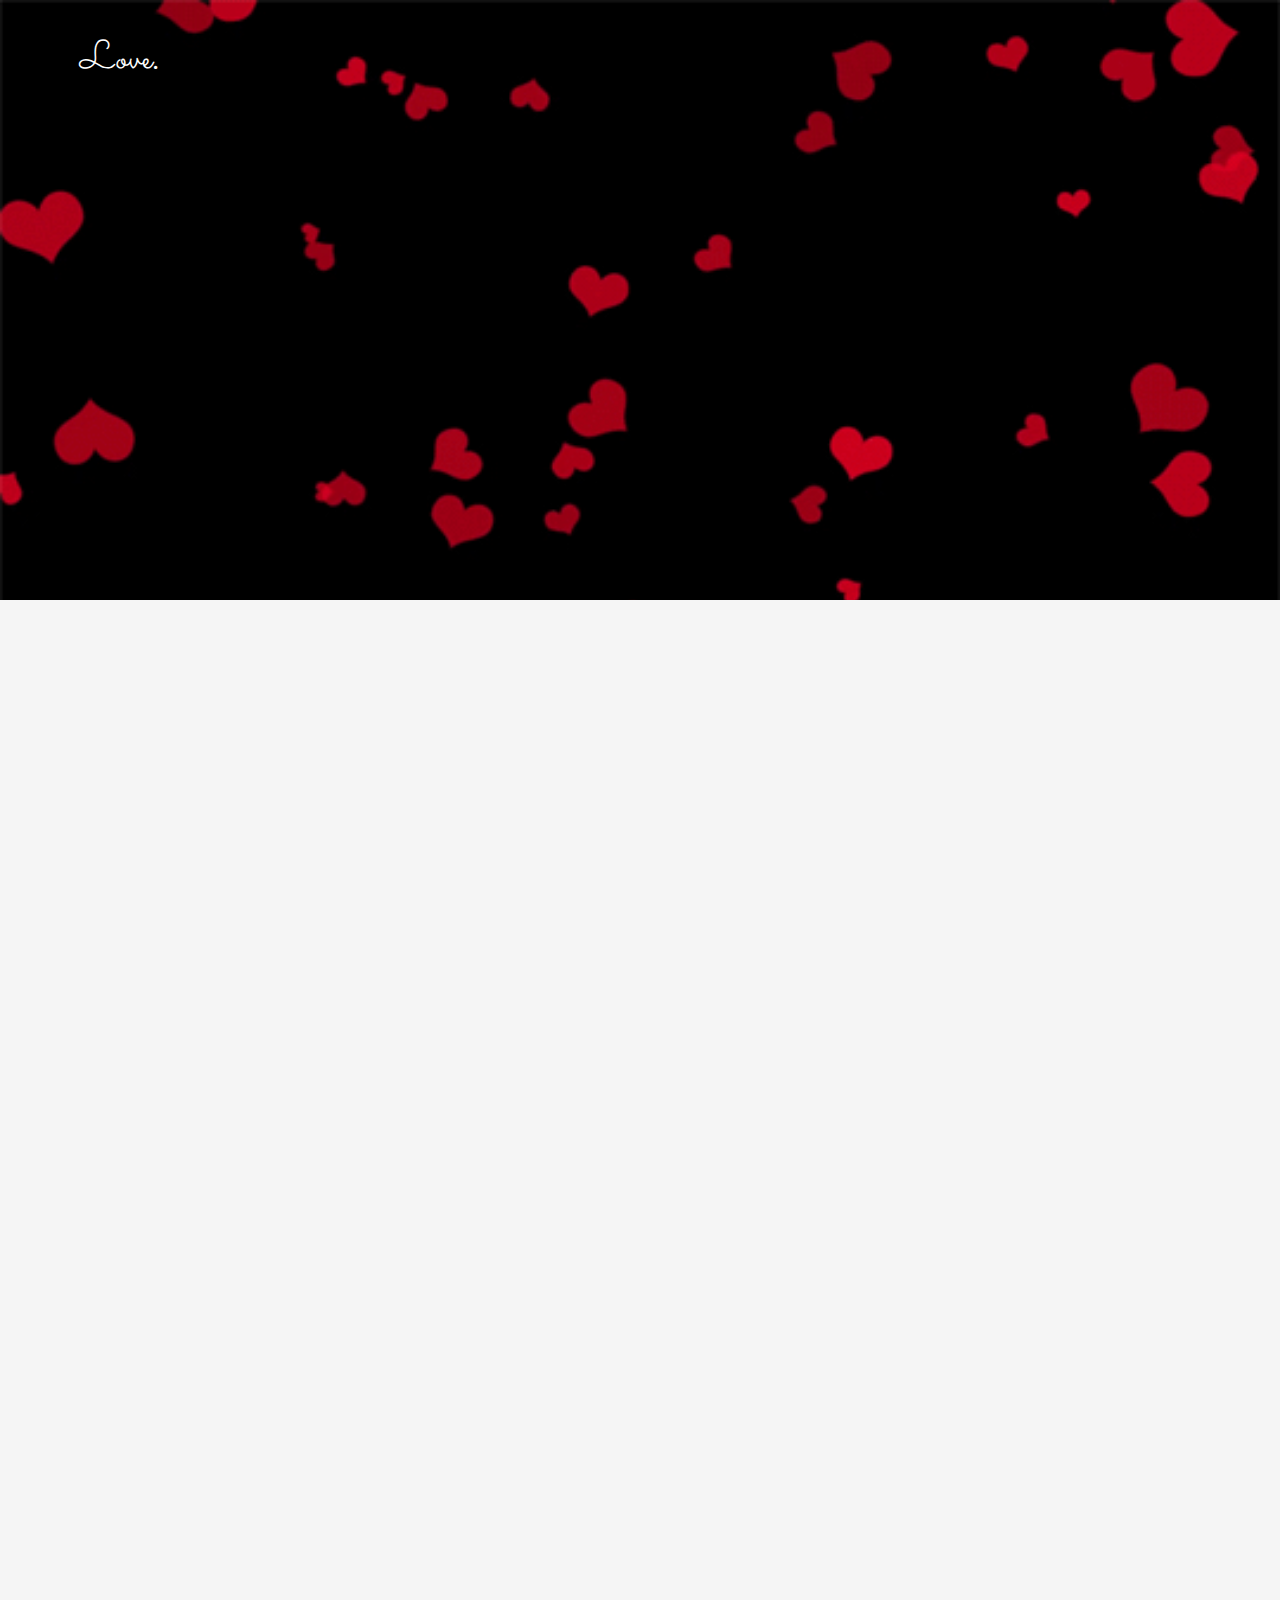
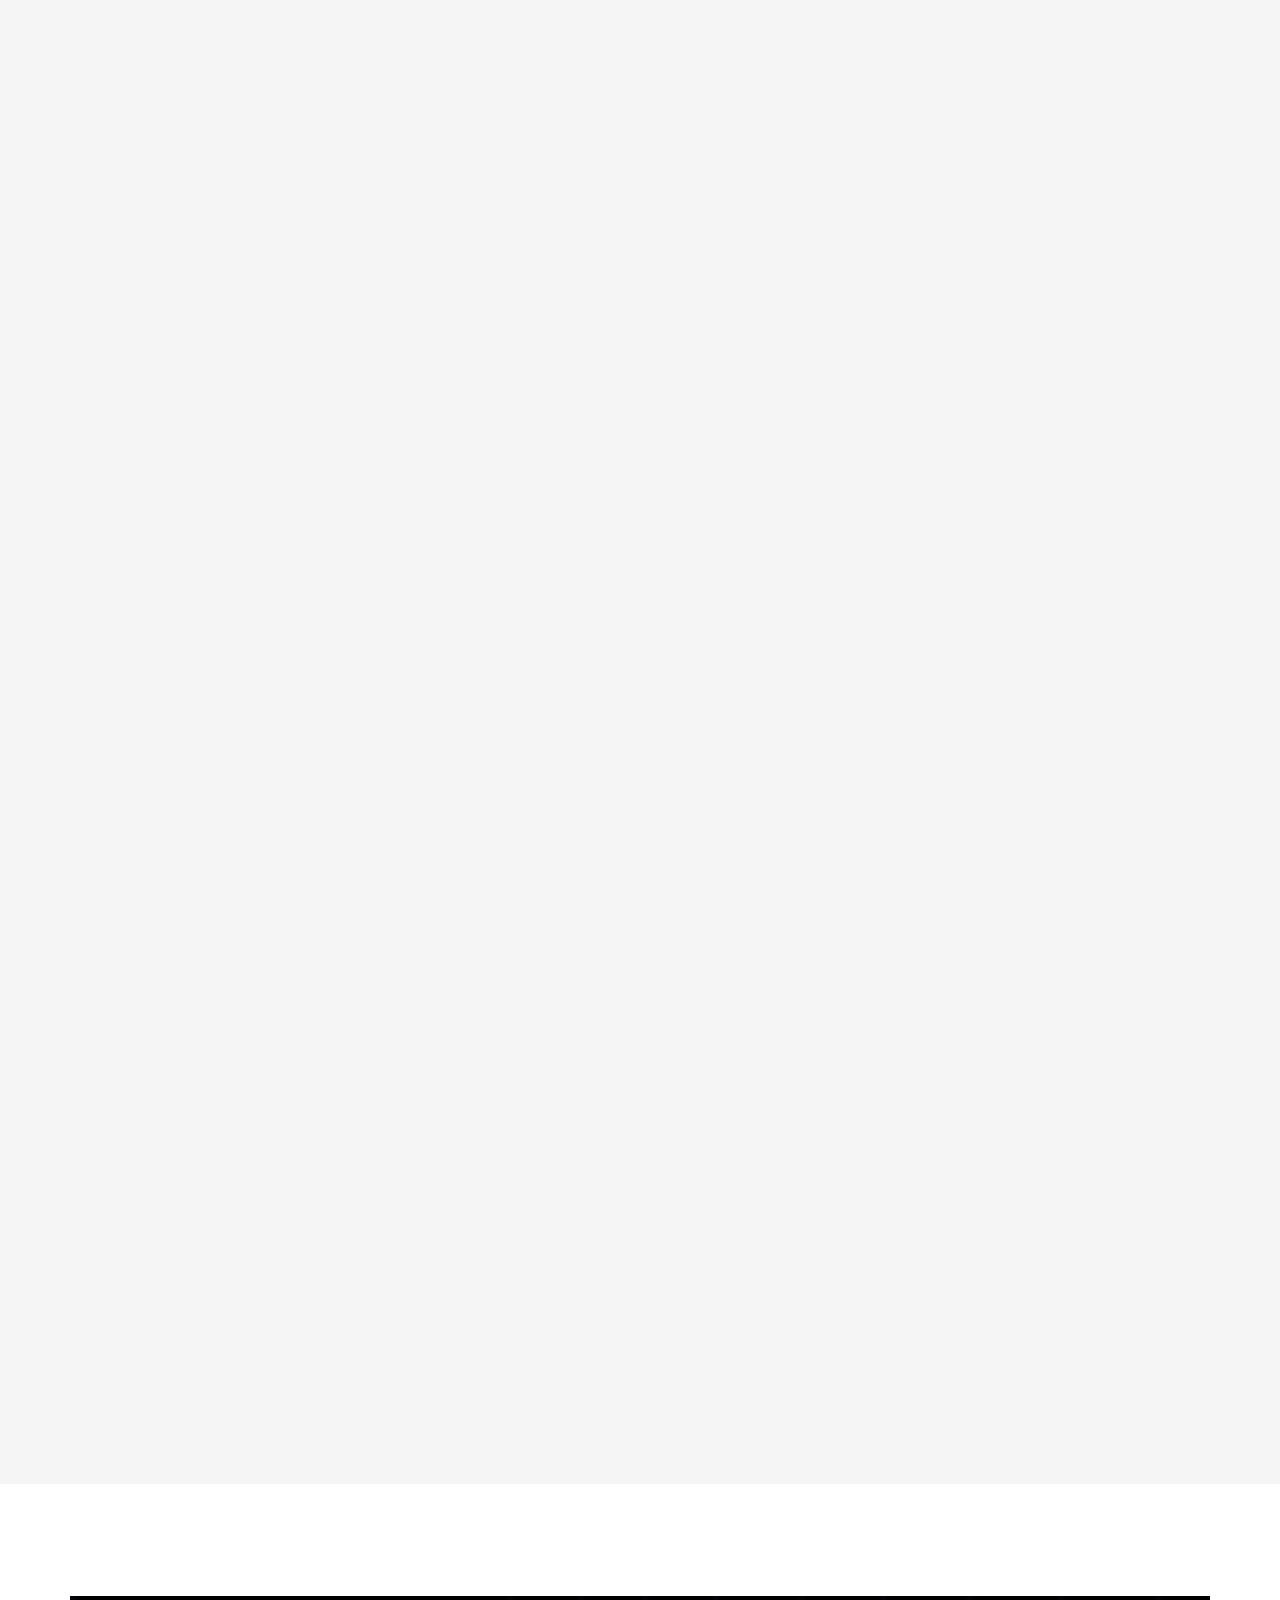
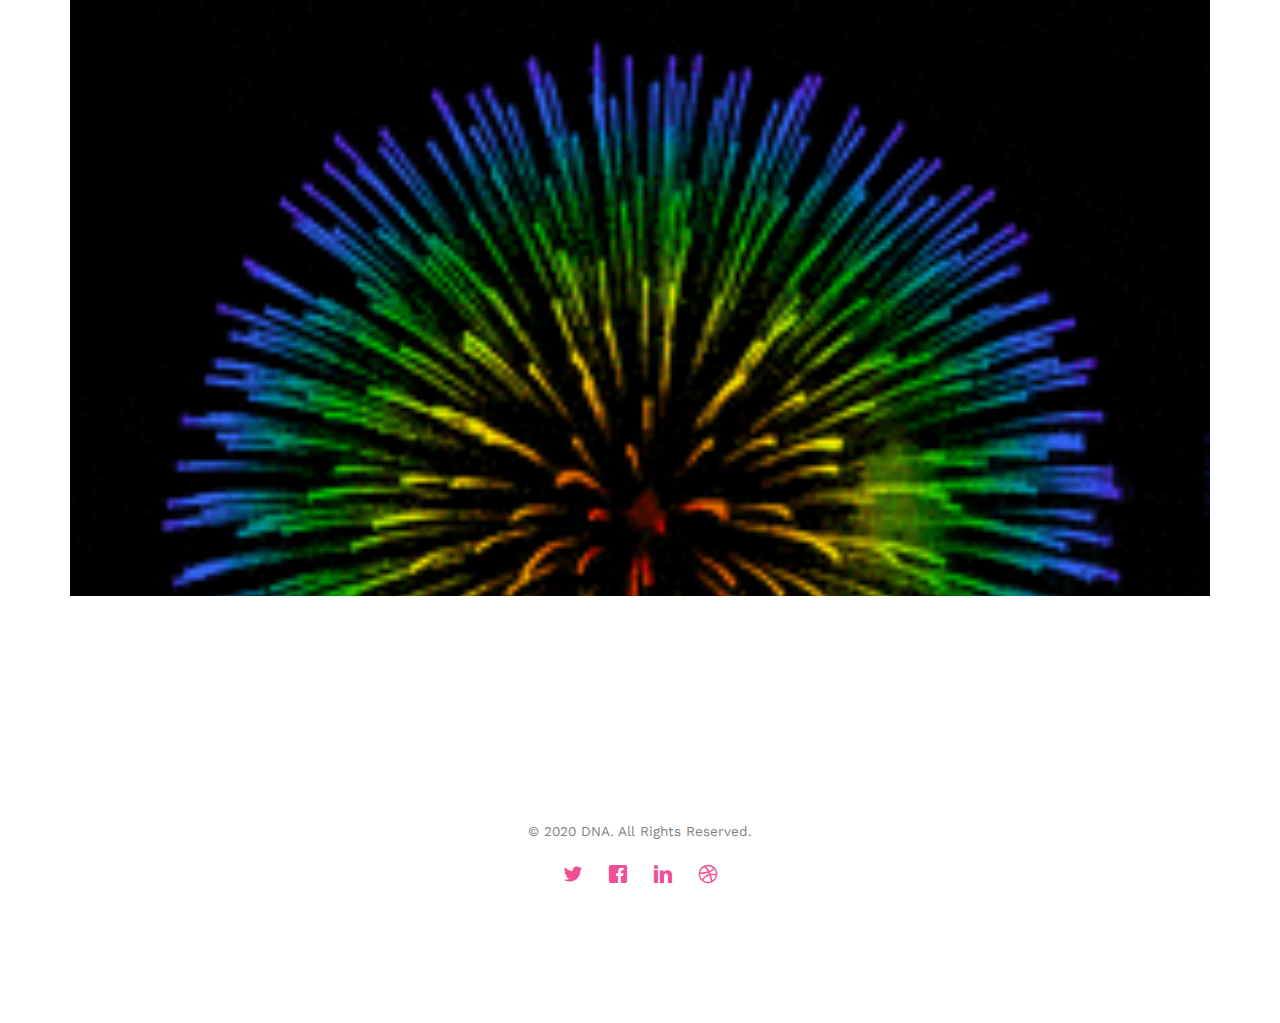
<file: dna/index.html>
<!DOCTYPE html>
<!--[if lt IE 7]>      <html class="no-js lt-ie9 lt-ie8 lt-ie7"> <![endif]-->
<!--[if IE 7]>         <html class="no-js lt-ie9 lt-ie8"> <![endif]-->
<!--[if IE 8]>         <html class="no-js lt-ie9"> <![endif]-->
<!--[if gt IE 8]><!--> <html class="no-js"> <!--<![endif]-->
	<head>
	<meta charset="utf-8">
	<meta http-equiv="X-UA-Compatible" content="IE=edge">
	<title>Happy Birthday</title>
	<meta name="viewport" content="width=device-width, initial-scale=1">
	<meta name="description" content="Free HTML5 Template by FREEHTML5.CO" />
	<meta name="keywords" content="free html5, free template, free bootstrap, html5, css3, mobile first, responsive" />
	<meta name="author" content="FREEHTML5.CO" />

  <!-- 
	//////////////////////////////////////////////////////

	FREE HTML5 TEMPLATE 
	DESIGNED & DEVELOPED by FREEHTML5.CO
		
	Website: 		http://freehtml5.co/
	Email: 			info@freehtml5.co
	Twitter: 		http://twitter.com/fh5co
	Facebook: 		https://www.facebook.com/fh5co

	//////////////////////////////////////////////////////
	 -->

  	<!-- Facebook and Twitter integration -->
	<meta property="og:title" content=""/>
	<meta property="og:image" content=""/>
	<meta property="og:url" content=""/>
	<meta property="og:site_name" content=""/>
	<meta property="og:description" content="Birthday site specially dedicated to the love of my life, David Namo"/>
	<meta name="twitter:title" content="" />
	<meta name="twitter:image" content="" />
	<meta name="twitter:url" content="" />
	<meta name="twitter:card" content="" />

	<link href='https://fonts.googleapis.com/css?family=Work+Sans:400,300,600,400italic,700' rel='stylesheet' type='text/css'>
	<link href="https://fonts.googleapis.com/css?family=Sacramento" rel="stylesheet">
	
	<!-- Animate.css -->
	<link rel="stylesheet" href="css/animate.css">
	<!-- Icomoon Icon Fonts-->
	<link rel="stylesheet" href="css/icomoon.css">
	<!-- Bootstrap  -->
	<link rel="stylesheet" href="css/bootstrap.css">

	<!-- Magnific Popup -->
	<link rel="stylesheet" href="css/magnific-popup.css">

	<!-- Owl Carousel  -->
	<link rel="stylesheet" href="css/owl.carousel.min.css">
	<link rel="stylesheet" href="css/owl.theme.default.min.css">

	<!-- Theme style  -->
	<link rel="stylesheet" href="css/style.css">

	<!-- Modernizr JS -->
	<script src="js/modernizr-2.6.2.min.js"></script>
	<!-- FOR IE9 below -->
	<!--[if lt IE 9]>
	<script src="js/respond.min.js"></script>
	<![endif]-->

	</head>
	<body>
		
	<div class="fh5co-loader"></div>
	
	<div id="page">
	<nav class="fh5co-nav" role="navigation">
		<div class="container">
			<div class="row">
				<div class="col-xs-2">
					<div id="fh5co-logo"><a href="#">Love<strong>.</strong></a></div>
				</div>
				<div class="col-xs-10 text-right menu-1">
					
				</div>
			</div>
			
		</div>
	</nav>

	<header id="fh5co-header" class="fh5co-cover fh5co-cover-sm" role="banner" style="background-image:url(images/weds.gif);">
		<div class="overlay"></div>
		<div class="fh5co-container">
			<div class="row">
				<div class="col-md-8 col-md-offset-2 text-center">
					<div class="display-t">
						<div class="display-tc animate-box" data-animate-effect="fadeIn">
							<h1>To my special man...DNA</h1>
							<h2>Meeting you was the most wonderful thing that has happened to me in life!</h2>
						</div>
					</div>
				</div>
			</div>
		</div>
	</header>

	<div id="fh5co-couple" class="fh5co-section-gray">
		<div class="container">
			<div class="row">
				<div class="col-md-8 col-md-offset-2 text-center fh5co-heading animate-box">
					<h2>Its your day!</h2>
					<h3>November 11th, 2020</h3>
					<p></p>
				</div>
			</div>
			<div class="couple-wrap animate-box">
				<div class="couple-half">
					<div class="groom">
						<img src="images/us.jpg" alt="groom" class="img-responsive">
					</div>
					<div class="desc-groom">
						<h3></h3>
						<p>To the man who never fails to make me feel like a blessing:</p>
<p>Thank you baby, for never failing to make me feel beautiful, not just in your words, but in your actions.</p>
<p>Thank you for accepting me as I am, and constantly reminding me that I don’t have to change for any reason; but, at the same time encouraging me to be the best version of myself. 
<p>Thank you for making me a part of your plans for the future, even when things don't seem so clear yet. 
<p>Thank you for taking time to understand me, all of me. You always remind me of how you find the little things I do endearing. This makes me smile most of the time. 
<p>Thank you for being a constant blessing in my life. I have never felt so blessed to have someone love me as you do. You not only let me feel your love, but also your desire to lead me and guide me closer to Him. God knows how thankful, grateful and blessed I am to have someone like you love me. 
<p>Baby, I want to thank you for making me feel like I’m perfect, when I know I’m far from it. I want to thank you for loving me through all of my nonsense.. I know there’s a good bit of it. I want to thank you for those times you apologize just to cease an argument. Your thoughtfulness is just too much. 
<p>Thank you for all the effort you put to make me, my family and friends happy... It means a whole lot to me... 
<p>Thank you for staying back to spend quality moments with me against your tight schedules...
<p>But most of all, I want to thank you for being you. For being DAVID ALU NAMO, the man that I can fall in love with over and over again, every single day. I want to thank you for being the most selfless person I’ve ever met, and putting everyone before yourself. I want to thank you for being my absolute best friend. I want to thank you for letting me love someone as amazing as you, and loving me just the same.
<p>On this special day, my prayer is that we continue to grow closer to Him together, and continue to remind each other that He should always be at the center of our lives. And that, in the future, everything will beautifully and magnificently fall into place for the both of us.
</p>
					</div>
				</div>

				
			</div>
			<div class="row">
				<div class="col-md-8 col-md-offset-2 text-center fh5co-heading animate-box">
					<h2>I Love You!</h2>
					
					<p></p>
				</div>
			</div>
		</div>
	</div>

	<div id="fh5co-couple-story">
		<div class="container">
			<div class="fh5co-cover fh5co-cover-sm" role="banner" style="background-image:url(images/200.gif);">
				
			</div>
		
		</div>
	</div>



	<footer id="fh5co-footer" role="contentinfo">
		<div class="container">
			<!-- <div class="row row-pb-md">
				<div class="col-md-4 fh5co-widget">
					<h3>The Company</h3>
					<p>Facilis ipsum reprehenderit nemo molestias. Aut cum mollitia reprehenderit. Eos cumque dicta adipisci architecto culpa amet.</p>
					<p><a href="#">Learn More</a></p>
				</div>
				<div class="col-md-2 col-sm-4 col-xs-6 col-md-push-1">
					<ul class="fh5co-footer-links">
						<li><a href="#">About</a></li>
						<li><a href="#">Help</a></li>
						<li><a href="#">Contact</a></li>
						<li><a href="#">Terms</a></li>
						<li><a href="#">Meetups</a></li>
					</ul>
				</div>

				<div class="col-md-2 col-sm-4 col-xs-6 col-md-push-1">
					<ul class="fh5co-footer-links">
						<li><a href="#">Shop</a></li>
						<li><a href="#">Privacy</a></li>
						<li><a href="#">Testimonials</a></li>
						<li><a href="#">Handbook</a></li>
						<li><a href="#">Held Desk</a></li>
					</ul>
				</div>

				<div class="col-md-2 col-sm-4 col-xs-6 col-md-push-1">
					<ul class="fh5co-footer-links">
						<li><a href="#">Find Designers</a></li>
						<li><a href="#">Find Deelopers</a></li>
						<li><a href="#">Teams</a></li>
						<li><a href="#">Advertise</a></li>
						<li><a href="#">API</a></li>
					</ul>
				</div>
			</div> -->

			<div class="row copyright">
				<div class="col-md-12 text-center">
					<p>
						<small class="block">&copy; 2020 DNA. All Rights Reserved.</small> 
					</p>
					<p>
						<ul class="fh5co-social-icons">
							<li><a href="#"><i class="icon-twitter"></i></a></li>
							<li><a href="#"><i class="icon-facebook"></i></a></li>
							<li><a href="#"><i class="icon-linkedin"></i></a></li>
							<li><a href="#"><i class="icon-dribbble"></i></a></li>
						</ul>
					</p>
				</div>
			</div>

		</div>
	</footer>
	</div>

	<div class="gototop js-top">
		<a href="#" class="js-gotop"><i class="icon-arrow-up"></i></a>
	</div>
	
	<!-- jQuery -->
	<script src="js/jquery.min.js"></script>
	<!-- jQuery Easing -->
	<script src="js/jquery.easing.1.3.js"></script>
	<!-- Bootstrap -->
	<script src="js/bootstrap.min.js"></script>
	<!-- Waypoints -->
	<script src="js/jquery.waypoints.min.js"></script>
	<!-- Carousel -->
	<script src="js/owl.carousel.min.js"></script>
	<!-- countTo -->
	<script src="js/jquery.countTo.js"></script>

	<!-- Stellar -->
	<script src="js/jquery.stellar.min.js"></script>
	<!-- Magnific Popup -->
	<script src="js/jquery.magnific-popup.min.js"></script>
	<script src="js/magnific-popup-options.js"></script>

	<!-- Main -->
	<script src="js/main.js"></script>

	</body>
</html>
</file>
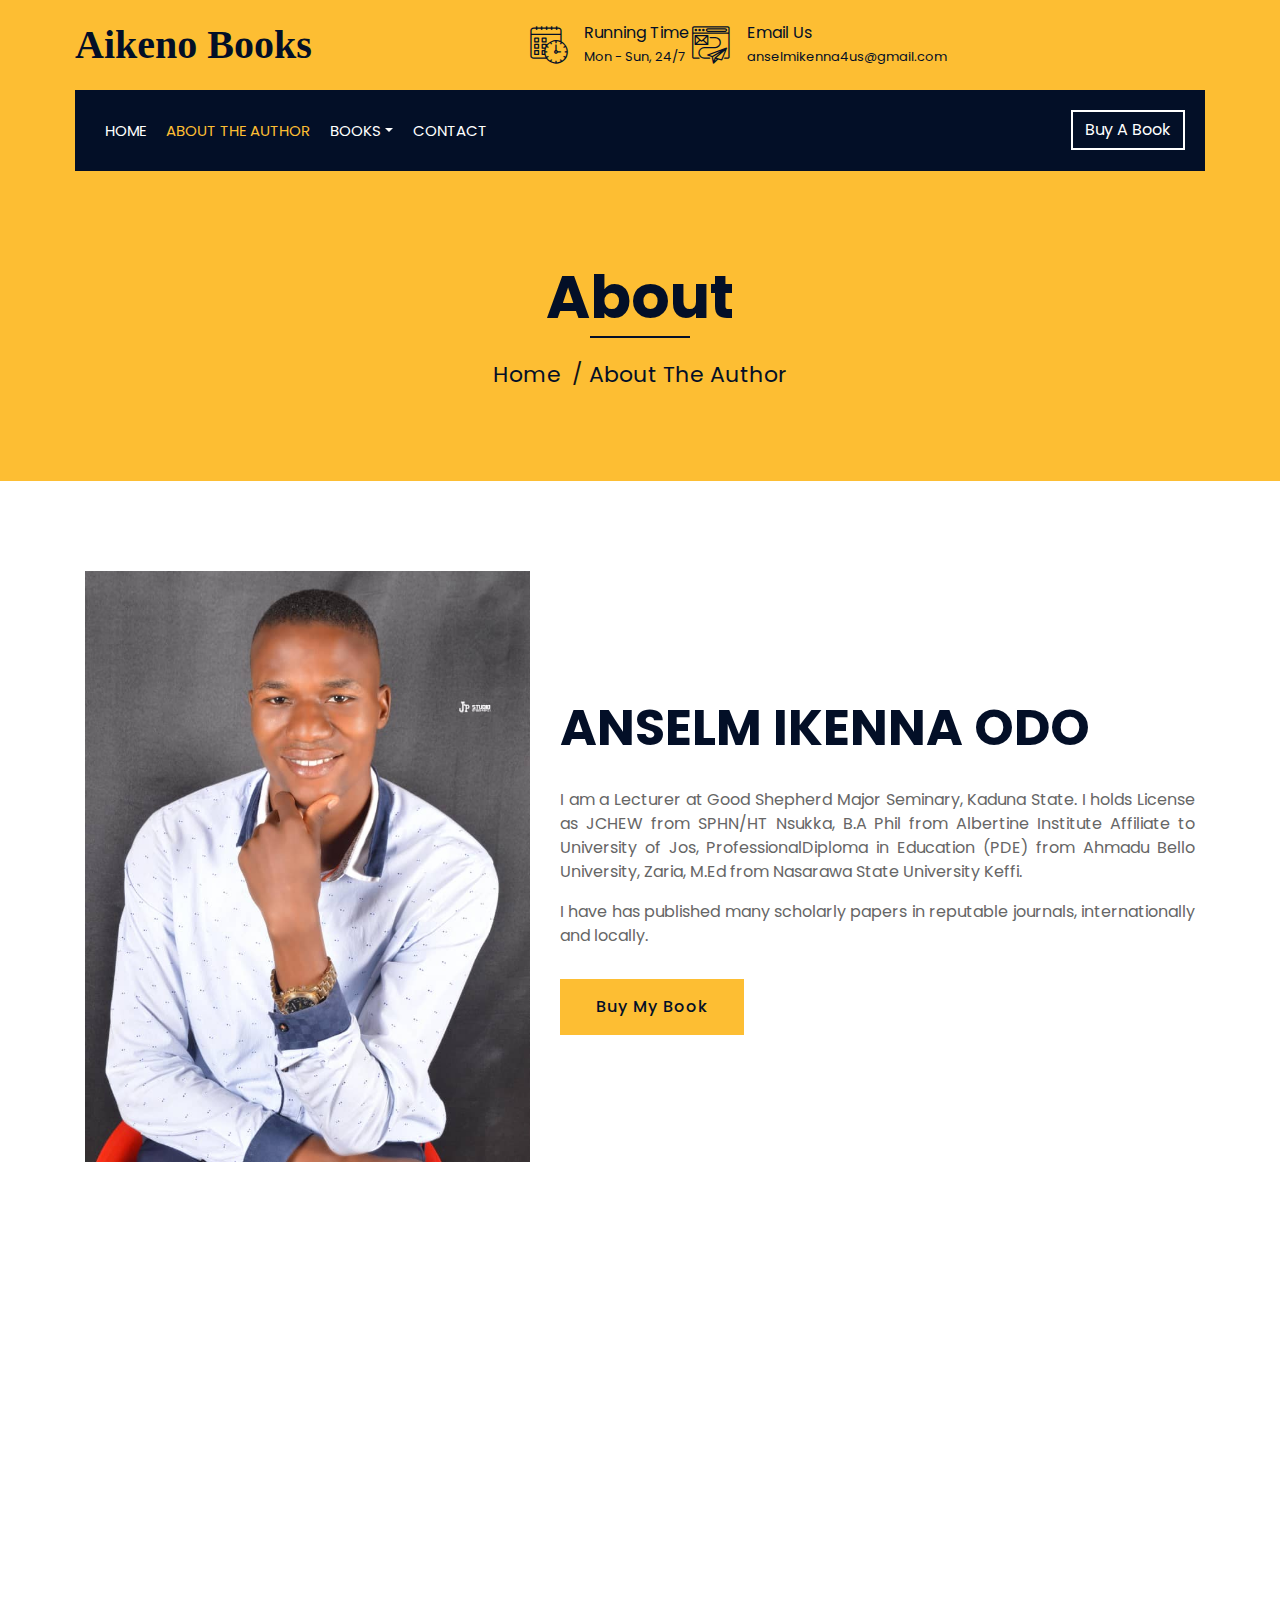
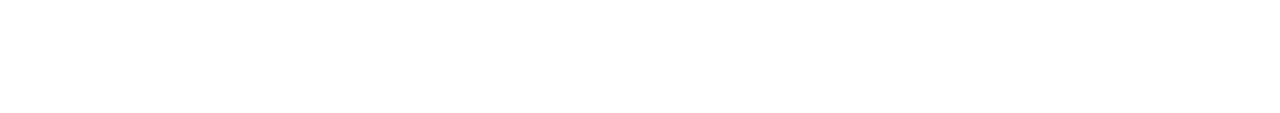
<file: Aikenobooks/about.html>
<!DOCTYPE html>
<html lang="en">
     <head>
        <meta charset="utf-8">
        <title>Aikeno Books | About</title>
        <meta content="width=device-width, initial-scale=1.0" name="viewport">
        <meta content="Aikenobooks is a website that houses great research pieces by Anselm Ikenna, a Lecturer and Writer." name="keywords">
        <meta content="Aikenobooks is a website that houses great research pieces by Anselm Ikenna, a Lecturer and Writer." name="description">

        <!-- Favicon -->
        <link href="img/favicon.ico" rel="icon">

        <!-- Google Font -->
        <link href="https://fonts.googleapis.com/css2?family=Poppins:wght@100;200;300;400;500;600;700;800;900&display=swap" rel="stylesheet">

        <!-- CSS Libraries -->
        <link href="https://stackpath.bootstrapcdn.com/bootstrap/4.4.1/css/bootstrap.min.css" rel="stylesheet">
        <link href="https://cdnjs.cloudflare.com/ajax/libs/font-awesome/5.10.0/css/all.min.css" rel="stylesheet">
        <link href="lib/flaticon/font/flaticon.css" rel="stylesheet"> 
        <link href="lib/animate/animate.min.css" rel="stylesheet">
        <link href="lib/owlcarousel/assets/owl.carousel.min.css" rel="stylesheet">
        <link href="lib/lightbox/css/lightbox.min.css" rel="stylesheet">
        <link href="lib/slick/slick.css" rel="stylesheet">
        <link href="lib/slick/slick-theme.css" rel="stylesheet">

        <!-- Template Stylesheet -->
        <link href="css/style.css" rel="stylesheet">
    </head>

    <body>
        <div class="wrapper">
            <!-- Top Bar Start -->
            <div class="top-bar">
                <div class="container-fluid">
                    <div class="row align-items-center">
                        <div class="col-lg-4 col-md-12">
                            <div class="logo">
                                <a href="index.html">
                                     <h1 style="font-size:40px;font-family:pacifico;">Aikeno Books</h1>
                                    <!-- <img src="img/logo.jpg" alt="Logo"> -->
                                </a>
                            </div>
                        </div>
                        <div class="col-lg-8 col-md-7 d-none d-lg-block">
                            <div class="row">
                                <div class="col-4">
                                    <div class="top-bar-item">
                                        <div class="top-bar-icon">
                                            <i class="flaticon-calendar"></i>
                                        </div>
                                        <div class="top-bar-text">
                                            <h3>Running Time</h3>
                                            <p>Mon - Sun, 24/7</p>
                                        </div>
                                    </div>
                                </div>
                                
                                <div class="col-4">
                                    <div class="top-bar-item">
                                        <div class="top-bar-icon">
                                            <i class="flaticon-send-mail"></i>
                                        </div>
                                        <div class="top-bar-text">
                                            <h3>Email Us</h3>
                                            <p>anselmikenna4us@gmail.com</p>
                                        </div>
                                    </div>
                                </div>
                            </div>
                        </div>
                    </div>
                </div>
            </div>
            <!-- Top Bar End -->

            <!-- Nav Bar Start -->
            <div class="nav-bar">
                <div class="container-fluid">
                    <nav class="navbar navbar-expand-lg bg-dark navbar-dark">
                        <a href="#" class="navbar-brand">MENU</a>
                        <button type="button" class="navbar-toggler" data-toggle="collapse" data-target="#navbarCollapse">
                            <span class="navbar-toggler-icon"></span>
                        </button>

                        <div class="collapse navbar-collapse justify-content-between" id="navbarCollapse">
                            <div class="navbar-nav mr-auto">
                                <a href="index.html" class="nav-item nav-link ">Home</a>
                                <a href="about.html" class="nav-item nav-link active">About The Author</a>
                                <div class="nav-item dropdown">
                                    <a href="#" class="nav-link dropdown-toggle" data-toggle="dropdown">Books</a>
                                    <div class="dropdown-menu">
                                        <a href="single.html" class="dropdown-item">Causes of Delay in Marriage</a>
                                        <a href="single2.html" class="dropdown-item">Single Page</a>
                                    </div>
                                </div>
                                <a href="contact.html" class="nav-item nav-link ">Contact</a>
                            </div>
                            <div class="ml-auto">
                                <a class="btn" href="single.html">Buy A Book</a>
                            </div>
                        </div>
                    </nav>
                </div>
            </div>
            <!-- Nav Bar End -->
            
            
            <!-- Page Header Start -->
            <div class="page-header">
                <div class="container">
                    <div class="row">
                        <div class="col-12">
                            <h2>About</h2>
                        </div>
                        <div class="col-12">
                            <a href="index.html">Home</a>
                            <a href="about.html">About The Author</a>
                        </div>
                    </div>
                </div>
            </div>
            <!-- Page Header End -->


            <!-- About Start -->
            <div class="about wow fadeInUp" data-wow-delay="0.1s">
                <div class="container">
                    <div class="row align-items-center">
                        <div class="col-lg-5 col-md-6">
                            <div class="about-img">
                                <img src="img/pic.jpg" alt="Image">
                            </div>
                        </div>
                        <div class="col-lg-7 col-md-6">
                            <div class="section-header text-left">
                              
                                <h2>ANSELM IKENNA ODO</h2>
                            </div>
                            <div class="about-text">
                                <p style="text-align:justify">
                                    I am a Lecturer at Good Shepherd Major Seminary, Kaduna State. I holds License as JCHEW from SPHN/HT Nsukka, B.A Phil from Albertine Institute Affiliate to University of Jos, ProfessionalDiploma in Education (PDE) from Ahmadu Bello University, Zaria, M.Ed from Nasarawa  State University Keffi. 
									<p style="text-align:justify">
									I have has published many scholarly papers in reputable journals, internationally and locally.
									</p>
                                </p>
                               
                                <a class="btn" href="single.html">Buy My Book</a>
                            </div>
                        </div>
                    </div>
                </div>
            </div>
            <!-- About End -->
            
            
           <!-- Footer Start -->
            <div class="footer wow fadeIn" data-wow-delay="0.3s">
                <div class="container">
                    <div class="row">
                        <div class="col-md-6 col-lg-3">
                            <div class="footer-contact">
                                <h2>Contact</h2>
                                <p><i class="fa fa-map-marker-alt"></i>Kafanchan, Kaduna State</p>
                                <p><i class="fa fa-phone-alt"></i>+012 345 67890</p>
                                <p><i class="fa fa-envelope"></i>anselmikenna4us@gmail.com</p>
                                <div class="footer-social">
                                    <a href=""><i class="fab fa-twitter"></i></a>
                                    <a href=""><i class="fab fa-facebook-f"></i></a>
                                    <a href=""><i class="fab fa-youtube"></i></a>
                                    <a href=""><i class="fab fa-instagram"></i></a>
                                    <a href=""><i class="fab fa-linkedin-in"></i></a>
                                </div>
                            </div>
                        </div>
                      
                        <div class="col-md-6 col-lg-3">
                            <div class="footer-link">
                                <h2>Useful Pages</h2>
                                <a href="about.html">About The Author</a>
                                <a href="contact.html">Contact Me</a>
                                <a href="single.html">Causes of Delay in Marriage</a>
                                <a href="#">Testimonial</a>
                            </div>
                        </div>
                        <div class="col-md-6 col-lg-3">
                            <div class="newsletter">
                                <h2>Newsletter</h2>
                                <p>
                                    Get updates on new books.
                                </p>
                                <div class="form">
                                    <input class="form-control" placeholder="Email here">
                                    <button class="btn">Submit</button>
                                </div>
                            </div>
                        </div>
                    </div>
                </div>
               
                <div class="container copyright">
                    <div class="row">
                        <div class="col-md-6">
                            <p>&copy; <a href="#">AikenoBooks</a> All Right Reserved.</p>
                        </div>
                      
                    </div>
                </div>
            </div>
            <!-- Footer End -->

            <a href="#" class="back-to-top"><i class="fa fa-chevron-up"></i></a>
        </div>

        <!-- JavaScript Libraries -->
        <script src="https://code.jquery.com/jquery-3.4.1.min.js"></script>
        <script src="https://stackpath.bootstrapcdn.com/bootstrap/4.4.1/js/bootstrap.bundle.min.js"></script>
        <script src="lib/easing/easing.min.js"></script>
        <script src="lib/wow/wow.min.js"></script>
        <script src="lib/owlcarousel/owl.carousel.min.js"></script>
        <script src="lib/isotope/isotope.pkgd.min.js"></script>
        <script src="lib/lightbox/js/lightbox.min.js"></script>
        <script src="lib/waypoints/waypoints.min.js"></script>
        <script src="lib/counterup/counterup.min.js"></script>
        <script src="lib/slick/slick.min.js"></script>
        
        <!-- Contact Javascript File -->
        <script src="mail/jqBootstrapValidation.min.js"></script>
        <script src="mail/contact.js"></script>

        <!-- Template Javascript -->
        <script src="js/main.js"></script>
    </body>
</html>
</file>
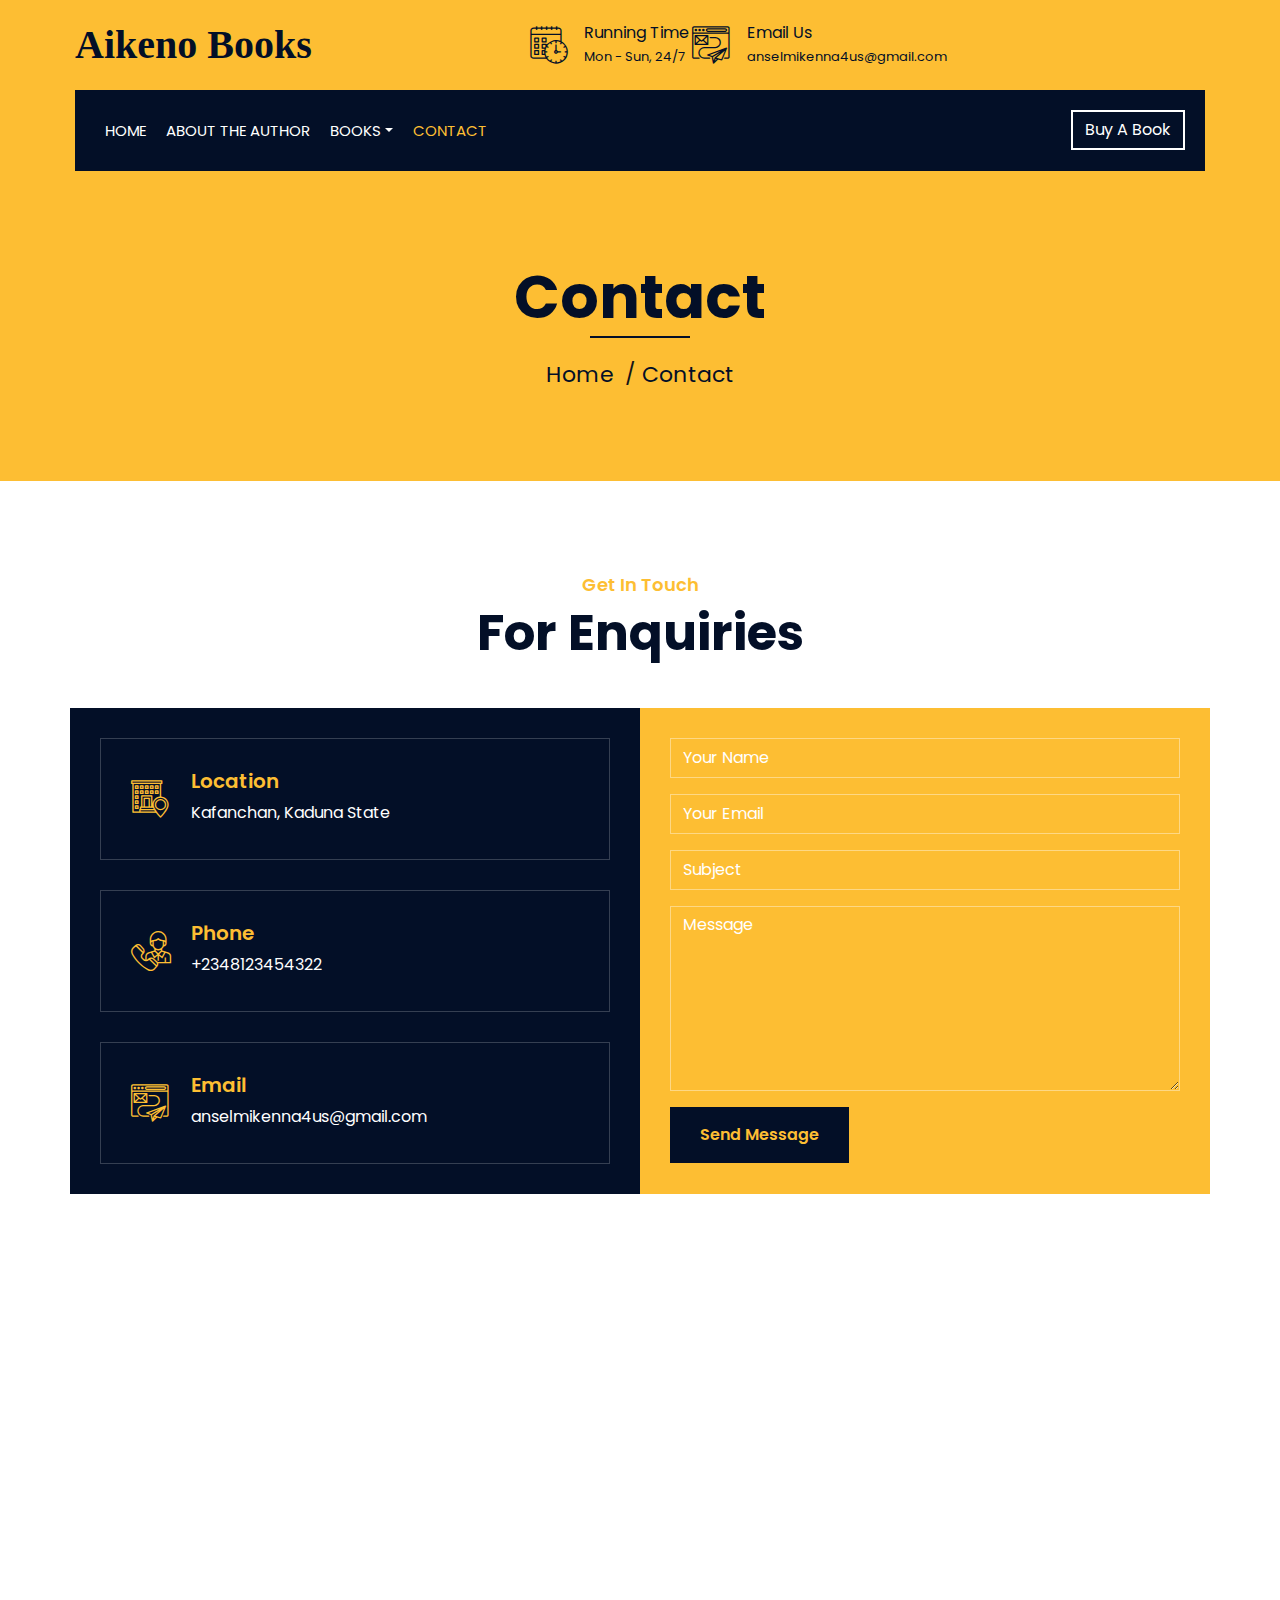
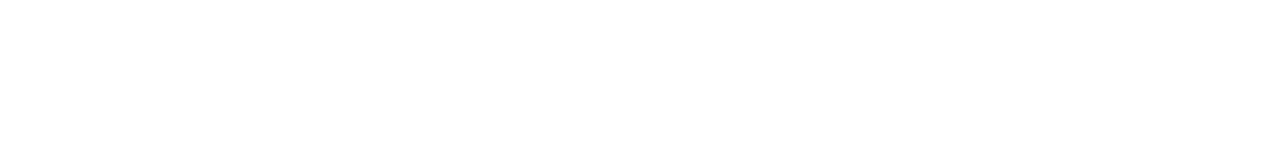
<file: Aikenobooks/contact.html>
<!DOCTYPE html>
<html lang="en">
      <head>
        <meta charset="utf-8">
        <title>Aikeno Books | Contact</title>
        <meta content="width=device-width, initial-scale=1.0" name="viewport">
        <meta content="Aikenobooks is a website that houses great research pieces by Anselm Ikenna, a Lecturer and Writer." name="keywords">
        <meta content="Aikenobooks is a website that houses great research pieces by Anselm Ikenna, a Lecturer and Writer." name="description">

        <!-- Favicon -->
        <link href="img/favicon.ico" rel="icon">

        <!-- Google Font -->
        <link href="https://fonts.googleapis.com/css2?family=Poppins:wght@100;200;300;400;500;600;700;800;900&display=swap" rel="stylesheet">

        <!-- CSS Libraries -->
        <link href="https://stackpath.bootstrapcdn.com/bootstrap/4.4.1/css/bootstrap.min.css" rel="stylesheet">
        <link href="https://cdnjs.cloudflare.com/ajax/libs/font-awesome/5.10.0/css/all.min.css" rel="stylesheet">
        <link href="lib/flaticon/font/flaticon.css" rel="stylesheet"> 
        <link href="lib/animate/animate.min.css" rel="stylesheet">
        <link href="lib/owlcarousel/assets/owl.carousel.min.css" rel="stylesheet">
        <link href="lib/lightbox/css/lightbox.min.css" rel="stylesheet">
        <link href="lib/slick/slick.css" rel="stylesheet">
        <link href="lib/slick/slick-theme.css" rel="stylesheet">

        <!-- Template Stylesheet -->
        <link href="css/style.css" rel="stylesheet">
    </head>

    <body>
        <div class="wrapper">
            <!-- Top Bar Start -->
            <div class="top-bar">
                <div class="container-fluid">
                    <div class="row align-items-center">
                        <div class="col-lg-4 col-md-12">
                            <div class="logo">
                                <a href="index.html">
                                     <h1 style="font-size:40px;font-family:pacifico;">Aikeno Books</h1>
                                    <!-- <img src="img/logo.jpg" alt="Logo"> -->
                                </a>
                            </div>
                        </div>
                        <div class="col-lg-8 col-md-7 d-none d-lg-block">
                            <div class="row">
                                <div class="col-4">
                                    <div class="top-bar-item">
                                        <div class="top-bar-icon">
                                            <i class="flaticon-calendar"></i>
                                        </div>
                                        <div class="top-bar-text">
                                            <h3>Running Time</h3>
                                            <p>Mon - Sun, 24/7</p>
                                        </div>
                                    </div>
                                </div>
                                
                                <div class="col-4">
                                    <div class="top-bar-item">
                                        <div class="top-bar-icon">
                                            <i class="flaticon-send-mail"></i>
                                        </div>
                                        <div class="top-bar-text">
                                            <h3>Email Us</h3>
                                            <p>anselmikenna4us@gmail.com</p>
                                        </div>
                                    </div>
                                </div>
                            </div>
                        </div>
                    </div>
                </div>
            </div>
            <!-- Top Bar End -->

            <!-- Nav Bar Start -->
            <div class="nav-bar">
                <div class="container-fluid">
                    <nav class="navbar navbar-expand-lg bg-dark navbar-dark">
                        <a href="#" class="navbar-brand">MENU</a>
                        <button type="button" class="navbar-toggler" data-toggle="collapse" data-target="#navbarCollapse">
                            <span class="navbar-toggler-icon"></span>
                        </button>

                        <div class="collapse navbar-collapse justify-content-between" id="navbarCollapse">
                            <div class="navbar-nav mr-auto">
                                <a href="index.html" class="nav-item nav-link ">Home</a>
                                <a href="about.html" class="nav-item nav-link">About The Author</a>
                                <div class="nav-item dropdown">
                                    <a href="#" class="nav-link dropdown-toggle" data-toggle="dropdown">Books</a>
                                    <div class="dropdown-menu">
                                        <a href="single.html" class="dropdown-item">Causes of Delay in Marriage</a>
                                        <a href="single2.html" class="dropdown-item">Single Page</a>
                                    </div>
                                </div>
                                <a href="contact.html" class="nav-item nav-link active">Contact</a>
                            </div>
                            <div class="ml-auto">
                                <a class="btn" href="single.html">Buy A Book</a>
                            </div>
                        </div>
                    </nav>
                </div>
            </div>
            <!-- Nav Bar End -->
            
            
            <!-- Page Header Start -->
            <div class="page-header">
                <div class="container">
                    <div class="row">
                        <div class="col-12">
                            <h2>Contact</h2>
                        </div>
                        <div class="col-12">
                            <a href="index.html">Home</a>
                            <a href="contact.html">Contact</a>
                        </div>
                    </div>
                </div>
            </div>
            <!-- Page Header End -->


            <!-- Contact Start -->
            <div class="contact wow fadeInUp">
                <div class="container">
                    <div class="section-header text-center">
                        <p>Get In Touch</p>
                        <h2>For Enquiries</h2>
                    </div>
                    <div class="row">
                        <div class="col-md-6">
                            <div class="contact-info">
                                <div class="contact-item">
                                    <i class="flaticon-address"></i>
                                    <div class="contact-text">
                                        <h2>Location</h2>
                                        <p>Kafanchan, Kaduna State</p>
                                    </div>
                                </div>
                                <div class="contact-item">
                                    <i class="flaticon-call"></i>
                                    <div class="contact-text">
                                        <h2>Phone</h2>
                                        <p>+2348123454322</p>
                                    </div>
                                </div>
                                <div class="contact-item">
                                    <i class="flaticon-send-mail"></i>
                                    <div class="contact-text">
                                        <h2>Email</h2>
                                        <p>anselmikenna4us@gmail.com</p>
                                    </div>
                                </div>
                            </div>
                        </div>
                        <div class="col-md-6">
                            <div class="contact-form">
                                <div id="success"></div>
                                <form name="sentMessage" id="contactForm" novalidate="novalidate">
                                    <div class="control-group">
                                        <input type="text" class="form-control" id="name" placeholder="Your Name" required="required" data-validation-required-message="Please enter your name" />
                                        <p class="help-block text-danger"></p>
                                    </div>
                                    <div class="control-group">
                                        <input type="email" class="form-control" id="email" placeholder="Your Email" required="required" data-validation-required-message="Please enter your email" />
                                        <p class="help-block text-danger"></p>
                                    </div>
                                    <div class="control-group">
                                        <input type="text" class="form-control" id="subject" placeholder="Subject" required="required" data-validation-required-message="Please enter a subject" />
                                        <p class="help-block text-danger"></p>
                                    </div>
                                    <div class="control-group">
                                        <textarea class="form-control" id="message" placeholder="Message" required="required" data-validation-required-message="Please enter your message"></textarea>
                                        <p class="help-block text-danger"></p>
                                    </div>
                                    <div>
                                        <button class="btn" type="submit" id="sendMessageButton">Send Message</button>
                                    </div>
                                </form>
                            </div>
                        </div>
                    </div>
                </div>
            </div>
            <!-- Contact End -->


            <!-- Footer Start -->
            <div class="footer wow fadeIn" data-wow-delay="0.3s">
                <div class="container">
                    <div class="row">
                        <div class="col-md-6 col-lg-3">
                            <div class="footer-contact">
                                <h2>Office Contact</h2>
                                <p><i class="fa fa-map-marker-alt"></i>Kafanchan, Kaduna State</p>
                                <p><i class="fa fa-phone-alt"></i>+012 345 67890</p>
                                <p><i class="fa fa-envelope"></i>anselmikenna4us@gmail.com</p>
                                <div class="footer-social">
                                    <a href=""><i class="fab fa-twitter"></i></a>
                                    <a href=""><i class="fab fa-facebook-f"></i></a>
                                    <a href=""><i class="fab fa-youtube"></i></a>
                                    <a href=""><i class="fab fa-instagram"></i></a>
                                    <a href=""><i class="fab fa-linkedin-in"></i></a>
                                </div>
                            </div>
                        </div>
                      
                        <div class="col-md-6 col-lg-3">
                            <div class="footer-link">
                                <h2>Useful Pages</h2>
                                <a href="about.html">About The Author</a>
                                <a href="contact.html">Contact Me</a>
                                <a href="single.html">Causes of Delay in Marriage</a>
                                <a href="#">Testimonial</a>
                            </div>
                        </div>
                        <div class="col-md-6 col-lg-3">
                            <div class="newsletter">
                                <h2>Newsletter</h2>
                                <p>
                                    Get updates on new books.
                                </p>
                                <div class="form">
                                    <input class="form-control" placeholder="Email here">
                                    <button class="btn">Submit</button>
                                </div>
                            </div>
                        </div>
                    </div>
                </div>
               
                <div class="container copyright">
                    <div class="row">
                        <div class="col-md-6">
                            <p>&copy; <a href="#">AikenoBooks</a> All Right Reserved.</p>
                        </div>
                      
                    </div>
                </div>
            </div>
            <!-- Footer End -->

            <a href="#" class="back-to-top"><i class="fa fa-chevron-up"></i></a>
        </div>

        <!-- JavaScript Libraries -->
        <script src="https://code.jquery.com/jquery-3.4.1.min.js"></script>
        <script src="https://stackpath.bootstrapcdn.com/bootstrap/4.4.1/js/bootstrap.bundle.min.js"></script>
        <script src="lib/easing/easing.min.js"></script>
        <script src="lib/wow/wow.min.js"></script>
        <script src="lib/owlcarousel/owl.carousel.min.js"></script>
        <script src="lib/isotope/isotope.pkgd.min.js"></script>
        <script src="lib/lightbox/js/lightbox.min.js"></script>
        <script src="lib/waypoints/waypoints.min.js"></script>
        <script src="lib/counterup/counterup.min.js"></script>
        <script src="lib/slick/slick.min.js"></script>
        
        <!-- Contact Javascript File -->
        <script src="mail/jqBootstrapValidation.min.js"></script>
        <script src="mail/contact.js"></script>

        <!-- Template Javascript -->
        <script src="js/main.js"></script>
    </body>
</html>
</file>
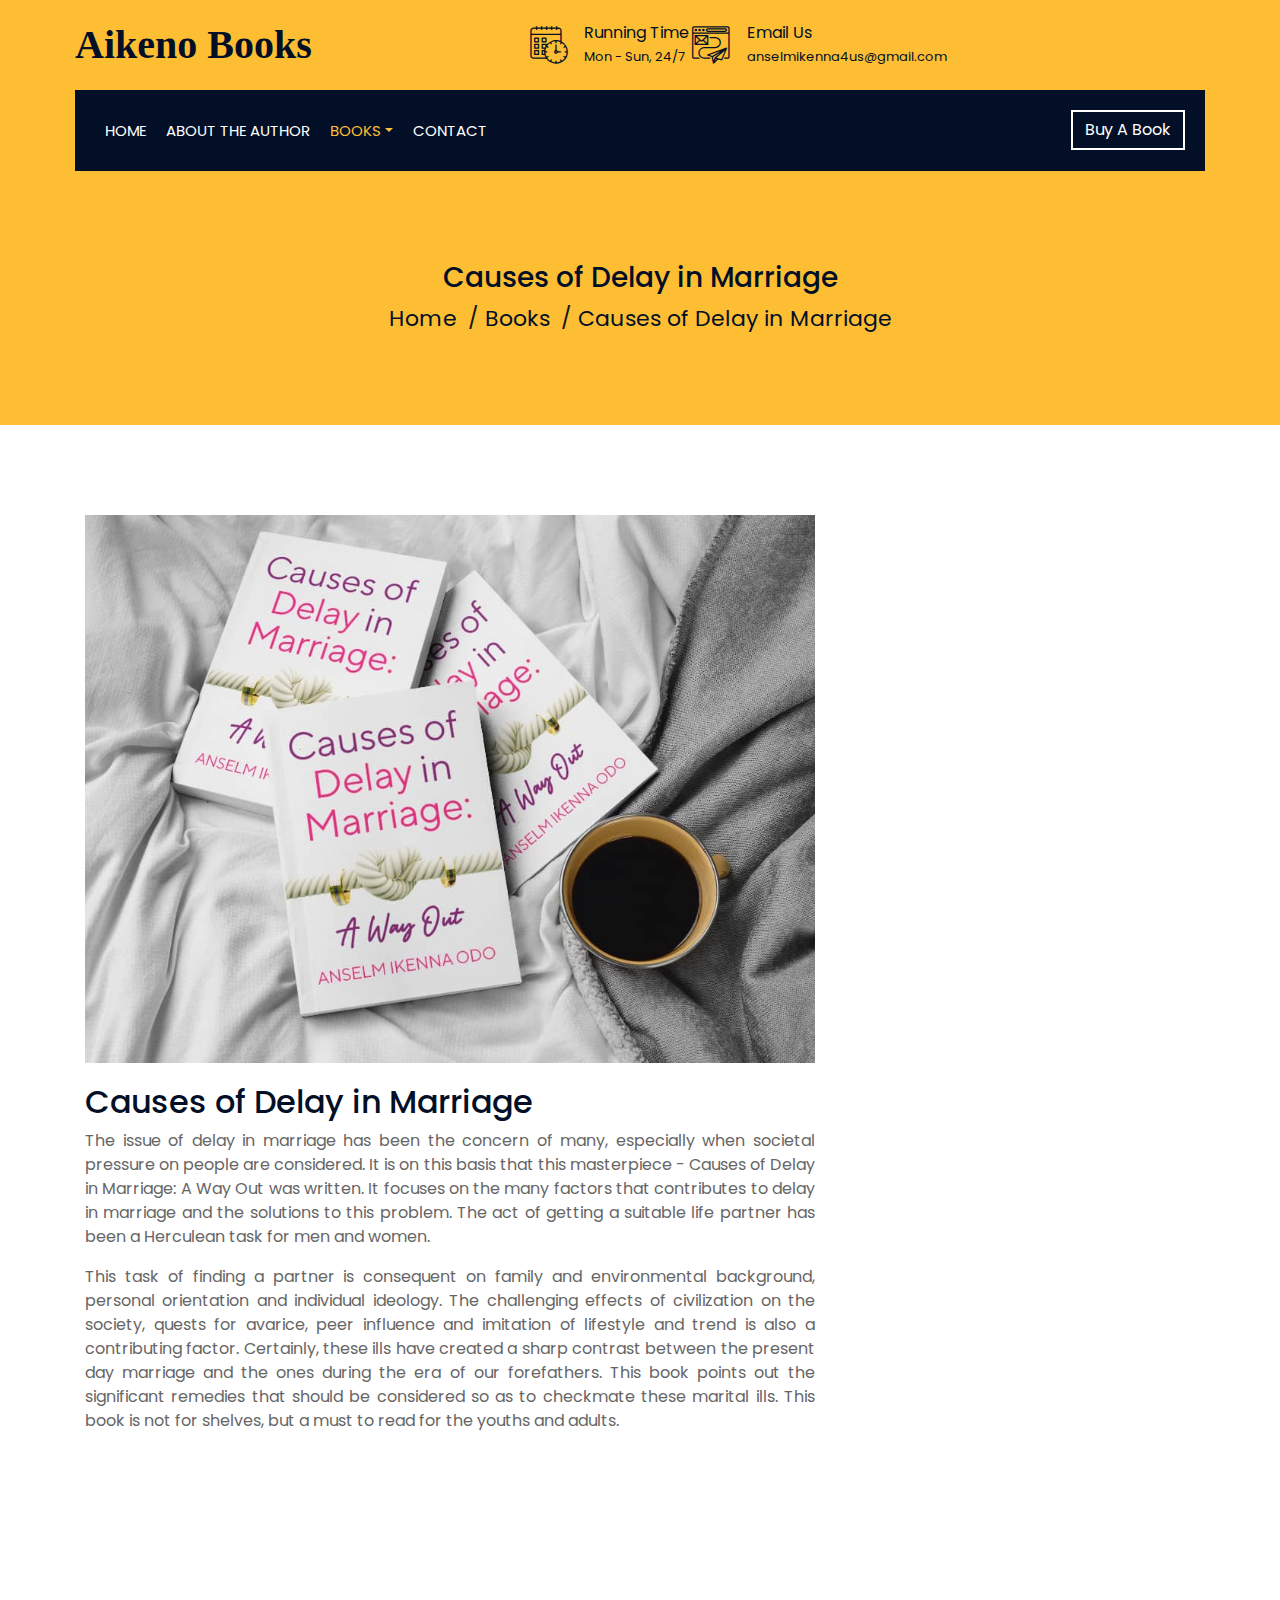
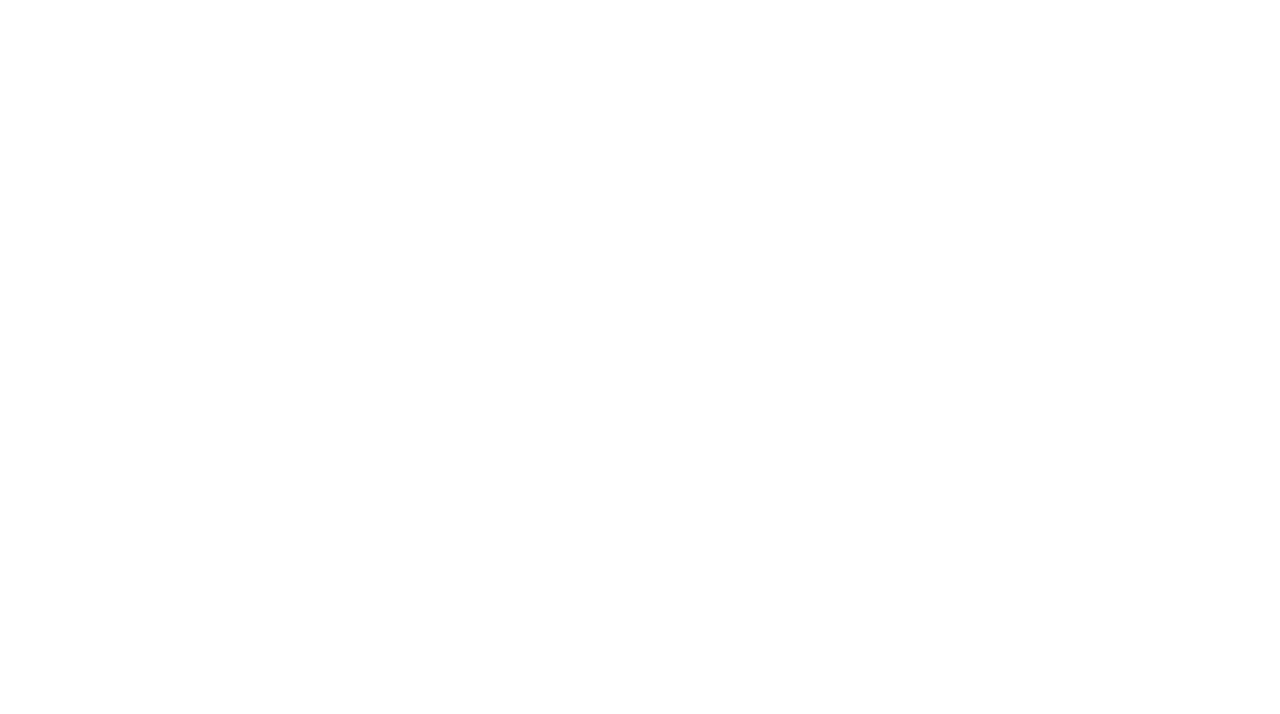
<file: Aikenobooks/single.html>
<!DOCTYPE html>
<html lang="en">
    <head>
        <meta charset="utf-8">
        <title>Aikeno Books | Books</title>
        <meta content="width=device-width, initial-scale=1.0" name="viewport">
        <meta content="Aikenobooks is a website that houses great research pieces by Anselm Ikenna, a Lecturer and Writer." name="keywords">
        <meta content="Aikenobooks is a website that houses great research pieces by Anselm Ikenna, a Lecturer and Writer." name="description">

        <!-- Favicon -->
        <link href="img/favicon.ico" rel="icon">

        <!-- Google Font -->
        <link href="https://fonts.googleapis.com/css2?family=Poppins:wght@100;200;300;400;500;600;700;800;900&display=swap" rel="stylesheet">

        <!-- CSS Libraries -->
        <link href="https://stackpath.bootstrapcdn.com/bootstrap/4.4.1/css/bootstrap.min.css" rel="stylesheet">
        <link href="https://cdnjs.cloudflare.com/ajax/libs/font-awesome/5.10.0/css/all.min.css" rel="stylesheet">
        <link href="lib/flaticon/font/flaticon.css" rel="stylesheet"> 
        <link href="lib/animate/animate.min.css" rel="stylesheet">
        <link href="lib/owlcarousel/assets/owl.carousel.min.css" rel="stylesheet">
        <link href="lib/lightbox/css/lightbox.min.css" rel="stylesheet">
        <link href="lib/slick/slick.css" rel="stylesheet">
        <link href="lib/slick/slick-theme.css" rel="stylesheet">

        <!-- Template Stylesheet -->
        <link href="css/style.css" rel="stylesheet">
    </head>

    <body>
        <div class="wrapper">
            <!-- Top Bar Start -->
            <div class="top-bar">
                <div class="container-fluid">
                    <div class="row align-items-center">
                        <div class="col-lg-4 col-md-12">
                            <div class="logo">
                                <a href="index.html">
                                     <h1 style="font-size:40px;font-family:pacifico;">Aikeno Books</h1>
                                    <!-- <img src="img/logo.jpg" alt="Logo"> -->
                                </a>
                            </div>
                        </div>
                        <div class="col-lg-8 col-md-7 d-none d-lg-block">
                            <div class="row">
                                <div class="col-4">
                                    <div class="top-bar-item">
                                        <div class="top-bar-icon">
                                            <i class="flaticon-calendar"></i>
                                        </div>
                                        <div class="top-bar-text">
                                            <h3>Running Time</h3>
                                            <p>Mon - Sun, 24/7</p>
                                        </div>
                                    </div>
                                </div>
                           
                                <div class="col-4">
                                    <div class="top-bar-item">
                                        <div class="top-bar-icon">
                                            <i class="flaticon-send-mail"></i>
                                        </div>
                                        <div class="top-bar-text">
                                            <h3>Email Us</h3>
                                            <p>anselmikenna4us@gmail.com</p>
                                        </div>
                                    </div>
                                </div>
                            </div>
                        </div>
                    </div>
                </div>
            </div>
            <!-- Top Bar End -->

            <!-- Nav Bar Start -->
            <div class="nav-bar">
                <div class="container-fluid">
                    <nav class="navbar navbar-expand-lg bg-dark navbar-dark">
                        <a href="#" class="navbar-brand">MENU</a>
                        <button type="button" class="navbar-toggler" data-toggle="collapse" data-target="#navbarCollapse">
                            <span class="navbar-toggler-icon"></span>
                        </button>

                        <div class="collapse navbar-collapse justify-content-between" id="navbarCollapse">
                            <div class="navbar-nav mr-auto">
                                <a href="index.html" class="nav-item nav-link ">Home</a>
                                <a href="about.html" class="nav-item nav-link">About The Author</a>
                                <div class="nav-item dropdown">
                                    <a href="#" class="nav-link dropdown-toggle active" data-toggle="dropdown">Books</a>
                                    <div class="dropdown-menu">
                                        <a href="single.html" class="dropdown-item">Causes of Delay in Marriage</a>
                                        <a href="single2.html" class="dropdown-item">Single Page</a>
                                    </div>
                                </div>
                                <a href="contact.html" class="nav-item nav-link">Contact</a>
                            </div>
                            <div class="ml-auto">
                                <a class="btn" href="single.html">Buy A Book</a>
                            </div>
                        </div>
                    </nav>
                </div>
            </div>
            <!-- Nav Bar End -->



            <!-- Page Header Start -->
            <div class="page-header">
                <div class="container">
                    <div class="row">
                        <div class="col-12">
                            <h3>Causes of Delay in Marriage</h3>
                        </div>
                        <div class="col-12">
                            <a href="index.html">Home</a>
                            <a href="">Books</a>
							 <a href="">Causes of Delay in Marriage</a>
                        </div>
                    </div>
                </div>
            </div>
            <!-- Page Header End -->


            <!-- Single Post Start-->
            <div class="single">
                <div class="container">
                    <div class="row">
                        <div class="col-lg-8">
                            <div class="single-content wow fadeInUp">
                                <img src="img/delay.jpg" />
                                <h2>Causes of Delay in Marriage</h2>
                                <p style="text-align:justify;">
                                    The issue of delay in marriage has been the concern of many, especially when societal pressure on people are considered. It is on this basis that this masterpiece - Causes of Delay in Marriage: A Way Out was written. It focuses on the many factors that contributes to delay in marriage and the solutions to this problem. The act of getting a suitable life partner has been a Herculean task for men and women. 
							    </p>
								<p style="text-align:justify;">
									This task of finding a partner is consequent on family and environmental background, personal orientation and individual ideology. The challenging effects of civilization on the society, quests for avarice, peer influence and imitation of lifestyle and trend is also a contributing factor. Certainly, these ills have created a sharp contrast between the present day marriage and the ones during the era of our forefathers. This book points out the significant remedies that should be considered so as to checkmate these marital ills. This book is not for shelves, but a must to read for the youths and adults.
								</p>
                               
                              
                                
                                
                            </div>


                        <div class="col-lg-6">
                            <div class="sidebar">
                                

                                <div class="sidebar-widget wow fadeInUp">
                                    <h2 class="widget-title">How to Buy:</h2>
                                    <div class="category-widget">
                                        <ul>
                                            <li><a href="https://bit.ly/31DiVrd">Get on Smashwords</a><span><a href="https://bit.ly/31DiVrd">BUY NOW</a></span></li>
                                            <li><a href="https://bit.ly/34rjPc8">Buy on Okadabooks</a><span><a href="https://bit.ly/34rjPc8">BUY NOW</a></span></li>
                                            <li><a href="https://bit.ly/2TIUDgT">Get on Booktopia</a><span><a href="https://bit.ly/2TIUDgT">BUY NOW</a></span></li>
                                            <li><a href="https://bit.ly/3mlmcTP">Buy on Lulu</a><span><a href="https://bit.ly/3mlmcTP">BUY NOW</a></span></li>
                                            <li><a href="https://amzn.to/3jqJEx2">Buy on Amazon</a><span><a href="https://amzn.to/3jqJEx2">BUY NOW</a></span></li>
                                        </ul>
                                    </div>
                                </div>

                               
                            </div>
                        </div>
                    </div>
                </div>
				</div>
            </div>
            <!-- Single Post End-->   


           <!-- Footer Start -->
            <div class="footer wow fadeIn" data-wow-delay="0.3s">
                <div class="container">
                    <div class="row">
                        <div class="col-md-6 col-lg-3">
                            <div class="footer-contact">
                                <h2>Contact</h2>
                                <p><i class="fa fa-map-marker-alt"></i>Kafanchan, Kaduna State</p>
                                <p><i class="fa fa-phone-alt"></i>+012 345 67890</p>
                                <p><i class="fa fa-envelope"></i>anselmikenna4us@gmail.com</p>
                                <div class="footer-social">
                                    <a href=""><i class="fab fa-twitter"></i></a>
                                    <a href=""><i class="fab fa-facebook-f"></i></a>
                                    <a href=""><i class="fab fa-youtube"></i></a>
                                    <a href=""><i class="fab fa-instagram"></i></a>
                                    <a href=""><i class="fab fa-linkedin-in"></i></a>
                                </div>
                            </div>
                        </div>
                      
                        <div class="col-md-6 col-lg-3">
                            <div class="footer-link">
                                <h2>Useful Pages</h2>
                                <a href="about.html">About The Author</a>
                                <a href="contact.html">Contact Me</a>
                                <a href="single.html">Causes of Delay in Marriage</a>
                                <a href="#">Testimonial</a>
                            </div>
                        </div>
                        <div class="col-md-6 col-lg-3">
                            <div class="newsletter">
                                <h2>Newsletter</h2>
                                <p>
                                    Get updates on new books.
                                </p>
                                <div class="form">
                                    <input class="form-control" placeholder="Email here">
                                    <button class="btn">Submit</button>
                                </div>
                            </div>
                        </div>
                    </div>
                </div>
               
                <div class="container copyright">
                    <div class="row">
                        <div class="col-md-6">
                            <p>&copy; <a href="#">AikenoBooks</a> All Right Reserved.</p>
                        </div>
                      
                    </div>
                </div>
            </div>
            <!-- Footer End -->

            <a href="#" class="back-to-top"><i class="fa fa-chevron-up"></i></a>
        </div>

        <!-- JavaScript Libraries -->
        <script src="https://code.jquery.com/jquery-3.4.1.min.js"></script>
        <script src="https://stackpath.bootstrapcdn.com/bootstrap/4.4.1/js/bootstrap.bundle.min.js"></script>
        <script src="lib/easing/easing.min.js"></script>
        <script src="lib/wow/wow.min.js"></script>
        <script src="lib/owlcarousel/owl.carousel.min.js"></script>
        <script src="lib/isotope/isotope.pkgd.min.js"></script>
        <script src="lib/lightbox/js/lightbox.min.js"></script>
        <script src="lib/waypoints/waypoints.min.js"></script>
        <script src="lib/counterup/counterup.min.js"></script>
        <script src="lib/slick/slick.min.js"></script>
        
        <!-- Contact Javascript File -->
        <script src="mail/jqBootstrapValidation.min.js"></script>
        <script src="mail/contact.js"></script>

        <!-- Template Javascript -->
        <script src="js/main.js"></script>
    </body>
</html>
</file>
<file: dna/css/icomoon.css>
@font-face {
  font-family: 'icomoon';
  src:  url('../fonts/icomoon/icomoon.eot?6iuir');
  src:  url('../fonts/icomoon/icomoon.eot?6iuir#iefix') format('embedded-opentype'),
    url('../fonts/icomoon/icomoon.ttf?6iuir') format('truetype'),
    url('../fonts/icomoon/icomoon.woff?6iuir') format('woff'),
    url('../fonts/icomoon/icomoon.svg?6iuir#icomoon') format('svg');
  font-weight: normal;
  font-style: normal;
}

[class^="icon-"], [class*=" icon-"] {
  /* use !important to prevent issues with browser extensions that change fonts */
  font-family: 'icomoon' !important;
  speak: none;
  font-style: normal;
  font-weight: normal;
  font-variant: normal;
  text-transform: none;
  line-height: 1;

  /* Better Font Rendering =========== */
  -webkit-font-smoothing: antialiased;
  -moz-osx-font-smoothing: grayscale;
}

.icon-eye:before {
  content: "\e000";
}
.icon-paper-clip:before {
  content: "\e001";
}
.icon-mail:before {
  content: "\e002";
}
.icon-toggle:before {
  content: "\e003";
}
.icon-layout:before {
  content: "\e004";
}
.icon-link:before {
  content: "\e005";
}
.icon-bell:before {
  content: "\e006";
}
.icon-lock:before {
  content: "\e007";
}
.icon-unlock:before {
  content: "\e008";
}
.icon-ribbon:before {
  content: "\e009";
}
.icon-image:before {
  content: "\e010";
}
.icon-signal:before {
  content: "\e011";
}
.icon-target:before {
  content: "\e012";
}
.icon-clipboard:before {
  content: "\e013";
}
.icon-clock:before {
  content: "\e014";
}
.icon-watch:before {
  content: "\e015";
}
.icon-air-play:before {
  content: "\e016";
}
.icon-camera:before {
  content: "\e017";
}
.icon-video:before {
  content: "\e018";
}
.icon-disc:before {
  content: "\e019";
}
.icon-printer:before {
  content: "\e020";
}
.icon-monitor:before {
  content: "\e021";
}
.icon-server:before {
  content: "\e022";
}
.icon-cog:before {
  content: "\e023";
}
.icon-heart:before {
  content: "\e024";
}
.icon-paragraph:before {
  content: "\e025";
}
.icon-align-justify:before {
  content: "\e026";
}
.icon-align-left:before {
  content: "\e027";
}
.icon-align-center:before {
  content: "\e028";
}
.icon-align-right:before {
  content: "\e029";
}
.icon-book:before {
  content: "\e030";
}
.icon-layers:before {
  content: "\e031";
}
.icon-stack:before {
  content: "\e032";
}
.icon-stack-2:before {
  content: "\e033";
}
.icon-paper:before {
  content: "\e034";
}
.icon-paper-stack:before {
  content: "\e035";
}
.icon-search:before {
  content: "\e036";
}
.icon-zoom-in:before {
  content: "\e037";
}
.icon-zoom-out:before {
  content: "\e038";
}
.icon-reply:before {
  content: "\e039";
}
.icon-circle-plus:before {
  content: "\e040";
}
.icon-circle-minus:before {
  content: "\e041";
}
.icon-circle-check:before {
  content: "\e042";
}
.icon-circle-cross:before {
  content: "\e043";
}
.icon-square-plus:before {
  content: "\e044";
}
.icon-square-minus:before {
  content: "\e045";
}
.icon-square-check:before {
  content: "\e046";
}
.icon-square-cross:before {
  content: "\e047";
}
.icon-microphone:before {
  content: "\e048";
}
.icon-record:before {
  content: "\e049";
}
.icon-skip-back:before {
  content: "\e050";
}
.icon-rewind:before {
  content: "\e051";
}
.icon-play:before {
  content: "\e052";
}
.icon-pause:before {
  content: "\e053";
}
.icon-stop:before {
  content: "\e054";
}
.icon-fast-forward:before {
  content: "\e055";
}
.icon-skip-forward:before {
  content: "\e056";
}
.icon-shuffle:before {
  content: "\e057";
}
.icon-repeat:before {
  content: "\e058";
}
.icon-folder:before {
  content: "\e059";
}
.icon-umbrella:before {
  content: "\e060";
}
.icon-moon:before {
  content: "\e061";
}
.icon-thermometer:before {
  content: "\e062";
}
.icon-drop:before {
  content: "\e063";
}
.icon-sun:before {
  content: "\e064";
}
.icon-cloud:before {
  content: "\e065";
}
.icon-cloud-upload:before {
  content: "\e066";
}
.icon-cloud-download:before {
  content: "\e067";
}
.icon-upload:before {
  content: "\e068";
}
.icon-download:before {
  content: "\e069";
}
.icon-location:before {
  content: "\e070";
}
.icon-location-2:before {
  content: "\e071";
}
.icon-map:before {
  content: "\e072";
}
.icon-battery:before {
  content: "\e073";
}
.icon-head:before {
  content: "\e074";
}
.icon-briefcase:before {
  content: "\e075";
}
.icon-speech-bubble:before {
  content: "\e076";
}
.icon-anchor:before {
  content: "\e077";
}
.icon-globe:before {
  content: "\e078";
}
.icon-box:before {
  content: "\e079";
}
.icon-reload:before {
  content: "\e080";
}
.icon-share:before {
  content: "\e081";
}
.icon-marquee:before {
  content: "\e082";
}
.icon-marquee-plus:before {
  content: "\e083";
}
.icon-marquee-minus:before {
  content: "\e084";
}
.icon-tag:before {
  content: "\e085";
}
.icon-power:before {
  content: "\e086";
}
.icon-command:before {
  content: "\e087";
}
.icon-alt:before {
  content: "\e088";
}
.icon-esc:before {
  content: "\e089";
}
.icon-bar-graph:before {
  content: "\e090";
}
.icon-bar-graph-2:before {
  content: "\e091";
}
.icon-pie-graph:before {
  content: "\e092";
}
.icon-star:before {
  content: "\e093";
}
.icon-arrow-left:before {
  content: "\e094";
}
.icon-arrow-right:before {
  content: "\e095";
}
.icon-arrow-up:before {
  content: "\e096";
}
.icon-arrow-down:before {
  content: "\e097";
}
.icon-volume:before {
  content: "\e098";
}
.icon-mute:before {
  content: "\e099";
}
.icon-content-right:before {
  content: "\e100";
}
.icon-content-left:before {
  content: "\e101";
}
.icon-grid:before {
  content: "\e102";
}
.icon-grid-2:before {
  content: "\e103";
}
.icon-columns:before {
  content: "\e104";
}
.icon-loader:before {
  content: "\e105";
}
.icon-bag:before {
  content: "\e106";
}
.icon-ban:before {
  content: "\e107";
}
.icon-flag:before {
  content: "\e108";
}
.icon-trash:before {
  content: "\e109";
}
.icon-expand:before {
  content: "\e110";
}
.icon-contract:before {
  content: "\e111";
}
.icon-maximize:before {
  content: "\e112";
}
.icon-minimize:before {
  content: "\e113";
}
.icon-plus:before {
  content: "\e114";
}
.icon-minus:before {
  content: "\e115";
}
.icon-check:before {
  content: "\e116";
}
.icon-cross:before {
  content: "\e117";
}
.icon-move:before {
  content: "\e118";
}
.icon-delete:before {
  content: "\e119";
}
.icon-menu:before {
  content: "\e120";
}
.icon-archive:before {
  content: "\e121";
}
.icon-inbox:before {
  content: "\e122";
}
.icon-outbox:before {
  content: "\e123";
}
.icon-file:before {
  content: "\e124";
}
.icon-file-add:before {
  content: "\e125";
}
.icon-file-subtract:before {
  content: "\e126";
}
.icon-help:before {
  content: "\e127";
}
.icon-open:before {
  content: "\e128";
}
.icon-ellipsis:before {
  content: "\e129";
}
.icon-add-to-list:before {
  content: "\e900";
}
.icon-classic-computer:before {
  content: "\e901";
}
.icon-controller-fast-backward:before {
  content: "\e902";
}
.icon-creative-commons-attribution:before {
  content: "\e903";
}
.icon-creative-commons-noderivs:before {
  content: "\e904";
}
.icon-creative-commons-noncommercial-eu:before {
  content: "\e905";
}
.icon-creative-commons-noncommercial-us:before {
  content: "\e906";
}
.icon-creative-commons-public-domain:before {
  content: "\e907";
}
.icon-creative-commons-remix:before {
  content: "\e908";
}
.icon-creative-commons-share:before {
  content: "\e909";
}
.icon-creative-commons-sharealike:before {
  content: "\e90a";
}
.icon-creative-commons:before {
  content: "\e90b";
}
.icon-document-landscape:before {
  content: "\e90c";
}
.icon-remove-user:before {
  content: "\e90d";
}
.icon-warning:before {
  content: "\e90e";
}
.icon-arrow-bold-down:before {
  content: "\e90f";
}
.icon-arrow-bold-left:before {
  content: "\e910";
}
.icon-arrow-bold-right:before {
  content: "\e911";
}
.icon-arrow-bold-up:before {
  content: "\e912";
}
.icon-arrow-down2:before {
  content: "\e913";
}
.icon-arrow-left2:before {
  content: "\e914";
}
.icon-arrow-long-down:before {
  content: "\e915";
}
.icon-arrow-long-left:before {
  content: "\e916";
}
.icon-arrow-long-right:before {
  content: "\e917";
}
.icon-arrow-long-up:before {
  content: "\e918";
}
.icon-arrow-right2:before {
  content: "\e919";
}
.icon-arrow-up2:before {
  content: "\e91a";
}
.icon-arrow-with-circle-down:before {
  content: "\e91b";
}
.icon-arrow-with-circle-left:before {
  content: "\e91c";
}
.icon-arrow-with-circle-right:before {
  content: "\e91d";
}
.icon-arrow-with-circle-up:before {
  content: "\e91e";
}
.icon-bookmark:before {
  content: "\e91f";
}
.icon-bookmarks:before {
  content: "\e920";
}
.icon-chevron-down:before {
  content: "\e921";
}
.icon-chevron-left:before {
  content: "\e922";
}
.icon-chevron-right:before {
  content: "\e923";
}
.icon-chevron-small-down:before {
  content: "\e924";
}
.icon-chevron-small-left:before {
  content: "\e925";
}
.icon-chevron-small-right:before {
  content: "\e926";
}
.icon-chevron-small-up:before {
  content: "\e927";
}
.icon-chevron-thin-down:before {
  content: "\e928";
}
.icon-chevron-thin-left:before {
  content: "\e929";
}
.icon-chevron-thin-right:before {
  content: "\e92a";
}
.icon-chevron-thin-up:before {
  content: "\e92b";
}
.icon-chevron-up:before {
  content: "\e92c";
}
.icon-chevron-with-circle-down:before {
  content: "\e92d";
}
.icon-chevron-with-circle-left:before {
  content: "\e92e";
}
.icon-chevron-with-circle-right:before {
  content: "\e92f";
}
.icon-chevron-with-circle-up:before {
  content: "\e930";
}
.icon-cloud2:before {
  content: "\e931";
}
.icon-controller-fast-forward:before {
  content: "\e932";
}
.icon-controller-jump-to-start:before {
  content: "\e933";
}
.icon-controller-next:before {
  content: "\e934";
}
.icon-controller-paus:before {
  content: "\e935";
}
.icon-controller-play:before {
  content: "\e936";
}
.icon-controller-record:before {
  content: "\e937";
}
.icon-controller-stop:before {
  content: "\e938";
}
.icon-controller-volume:before {
  content: "\e939";
}
.icon-dot-single:before {
  content: "\e93a";
}
.icon-dots-three-horizontal:before {
  content: "\e93b";
}
.icon-dots-three-vertical:before {
  content: "\e93c";
}
.icon-dots-two-horizontal:before {
  content: "\e93d";
}
.icon-dots-two-vertical:before {
  content: "\e93e";
}
.icon-download2:before {
  content: "\e93f";
}
.icon-emoji-flirt:before {
  content: "\e940";
}
.icon-flow-branch:before {
  content: "\e941";
}
.icon-flow-cascade:before {
  content: "\e942";
}
.icon-flow-line:before {
  content: "\e943";
}
.icon-flow-parallel:before {
  content: "\e944";
}
.icon-flow-tree:before {
  content: "\e945";
}
.icon-install:before {
  content: "\e946";
}
.icon-layers2:before {
  content: "\e947";
}
.icon-open-book:before {
  content: "\e948";
}
.icon-resize-100:before {
  content: "\e949";
}
.icon-resize-full-screen:before {
  content: "\e94a";
}
.icon-save:before {
  content: "\e94b";
}
.icon-select-arrows:before {
  content: "\e94c";
}
.icon-sound-mute:before {
  content: "\e94d";
}
.icon-sound:before {
  content: "\e94e";
}
.icon-trash2:before {
  content: "\e94f";
}
.icon-triangle-down:before {
  content: "\e950";
}
.icon-triangle-left:before {
  content: "\e951";
}
.icon-triangle-right:before {
  content: "\e952";
}
.icon-triangle-up:before {
  content: "\e953";
}
.icon-uninstall:before {
  content: "\e954";
}
.icon-upload-to-cloud:before {
  content: "\e955";
}
.icon-upload2:before {
  content: "\e956";
}
.icon-add-user:before {
  content: "\e957";
}
.icon-address:before {
  content: "\e958";
}
.icon-adjust:before {
  content: "\e959";
}
.icon-air:before {
  content: "\e95a";
}
.icon-aircraft-landing:before {
  content: "\e95b";
}
.icon-aircraft-take-off:before {
  content: "\e95c";
}
.icon-aircraft:before {
  content: "\e95d";
}
.icon-align-bottom:before {
  content: "\e95e";
}
.icon-align-horizontal-middle:before {
  content: "\e95f";
}
.icon-align-left2:before {
  content: "\e960";
}
.icon-align-right2:before {
  content: "\e961";
}
.icon-align-top:before {
  content: "\e962";
}
.icon-align-vertical-middle:before {
  content: "\e963";
}
.icon-archive2:before {
  content: "\e964";
}
.icon-area-graph:before {
  content: "\e965";
}
.icon-attachment:before {
  content: "\e966";
}
.icon-awareness-ribbon:before {
  content: "\e967";
}
.icon-back-in-time:before {
  content: "\e968";
}
.icon-back:before {
  content: "\e969";
}
.icon-bar-graph2:before {
  content: "\e96a";
}
.icon-battery2:before {
  content: "\e96b";
}
.icon-beamed-note:before {
  content: "\e96c";
}
.icon-bell2:before {
  content: "\e96d";
}
.icon-blackboard:before {
  content: "\e96e";
}
.icon-block:before {
  content: "\e96f";
}
.icon-book2:before {
  content: "\e970";
}
.icon-bowl:before {
  content: "\e971";
}
.icon-box2:before {
  content: "\e972";
}
.icon-briefcase2:before {
  content: "\e973";
}
.icon-browser:before {
  content: "\e974";
}
.icon-brush:before {
  content: "\e975";
}
.icon-bucket:before {
  content: "\e976";
}
.icon-cake:before {
  content: "\e977";
}
.icon-calculator:before {
  content: "\e978";
}
.icon-calendar:before {
  content: "\e979";
}
.icon-camera2:before {
  content: "\e97a";
}
.icon-ccw:before {
  content: "\e97b";
}
.icon-chat:before {
  content: "\e97c";
}
.icon-check2:before {
  content: "\e97d";
}
.icon-circle-with-cross:before {
  content: "\e97e";
}
.icon-circle-with-minus:before {
  content: "\e97f";
}
.icon-circle-with-plus:before {
  content: "\e980";
}
.icon-circle:before {
  content: "\e981";
}
.icon-circular-graph:before {
  content: "\e982";
}
.icon-clapperboard:before {
  content: "\e983";
}
.icon-clipboard2:before {
  content: "\e984";
}
.icon-clock2:before {
  content: "\e985";
}
.icon-code:before {
  content: "\e986";
}
.icon-cog2:before {
  content: "\e987";
}
.icon-colours:before {
  content: "\e988";
}
.icon-compass:before {
  content: "\e989";
}
.icon-copy:before {
  content: "\e98a";
}
.icon-credit-card:before {
  content: "\e98b";
}
.icon-credit:before {
  content: "\e98c";
}
.icon-cross2:before {
  content: "\e98d";
}
.icon-cup:before {
  content: "\e98e";
}
.icon-cw:before {
  content: "\e98f";
}
.icon-cycle:before {
  content: "\e990";
}
.icon-database:before {
  content: "\e991";
}
.icon-dial-pad:before {
  content: "\e992";
}
.icon-direction:before {
  content: "\e993";
}
.icon-document:before {
  content: "\e994";
}
.icon-documents:before {
  content: "\e995";
}
.icon-drink:before {
  content: "\e996";
}
.icon-drive:before {
  content: "\e997";
}
.icon-drop2:before {
  content: "\e998";
}
.icon-edit:before {
  content: "\e999";
}
.icon-email:before {
  content: "\e99a";
}
.icon-emoji-happy:before {
  content: "\e99b";
}
.icon-emoji-neutral:before {
  content: "\e99c";
}
.icon-emoji-sad:before {
  content: "\e99d";
}
.icon-erase:before {
  content: "\e99e";
}
.icon-eraser:before {
  content: "\e99f";
}
.icon-export:before {
  content: "\e9a0";
}
.icon-eye2:before {
  content: "\e9a1";
}
.icon-feather:before {
  content: "\e9a2";
}
.icon-flag2:before {
  content: "\e9a3";
}
.icon-flash:before {
  content: "\e9a4";
}
.icon-flashlight:before {
  content: "\e9a5";
}
.icon-flat-brush:before {
  content: "\e9a6";
}
.icon-folder-images:before {
  content: "\e9a7";
}
.icon-folder-music:before {
  content: "\e9a8";
}
.icon-folder-video:before {
  content: "\e9a9";
}
.icon-folder2:before {
  content: "\e9aa";
}
.icon-forward:before {
  content: "\e9ab";
}
.icon-funnel:before {
  content: "\e9ac";
}
.icon-game-controller:before {
  content: "\e9ad";
}
.icon-gauge:before {
  content: "\e9ae";
}
.icon-globe2:before {
  content: "\e9af";
}
.icon-graduation-cap:before {
  content: "\e9b0";
}
.icon-grid2:before {
  content: "\e9b1";
}
.icon-hair-cross:before {
  content: "\e9b2";
}
.icon-hand:before {
  content: "\e9b3";
}
.icon-heart-outlined:before {
  content: "\e9b4";
}
.icon-heart2:before {
  content: "\e9b5";
}
.icon-help-with-circle:before {
  content: "\e9b6";
}
.icon-help2:before {
  content: "\e9b7";
}
.icon-home:before {
  content: "\e9b8";
}
.icon-hour-glass:before {
  content: "\e9b9";
}
.icon-image-inverted:before {
  content: "\e9ba";
}
.icon-image2:before {
  content: "\e9bb";
}
.icon-images:before {
  content: "\e9bc";
}
.icon-inbox2:before {
  content: "\e9bd";
}
.icon-infinity:before {
  content: "\e9be";
}
.icon-info-with-circle:before {
  content: "\e9bf";
}
.icon-info:before {
  content: "\e9c0";
}
.icon-key:before {
  content: "\e9c1";
}
.icon-keyboard:before {
  content: "\e9c2";
}
.icon-lab-flask:before {
  content: "\e9c3";
}
.icon-landline:before {
  content: "\e9c4";
}
.icon-language:before {
  content: "\e9c5";
}
.icon-laptop:before {
  content: "\e9c6";
}
.icon-leaf:before {
  content: "\e9c7";
}
.icon-level-down:before {
  content: "\e9c8";
}
.icon-level-up:before {
  content: "\e9c9";
}
.icon-lifebuoy:before {
  content: "\e9ca";
}
.icon-light-bulb:before {
  content: "\e9cb";
}
.icon-light-down:before {
  content: "\e9cc";
}
.icon-light-up:before {
  content: "\e9cd";
}
.icon-line-graph:before {
  content: "\e9ce";
}
.icon-link2:before {
  content: "\e9cf";
}
.icon-list:before {
  content: "\e9d0";
}
.icon-location-pin:before {
  content: "\e9d1";
}
.icon-location2:before {
  content: "\e9d2";
}
.icon-lock-open:before {
  content: "\e9d3";
}
.icon-lock2:before {
  content: "\e9d4";
}
.icon-log-out:before {
  content: "\e9d5";
}
.icon-login:before {
  content: "\e9d6";
}
.icon-loop:before {
  content: "\e9d7";
}
.icon-magnet:before {
  content: "\e9d8";
}
.icon-magnifying-glass:before {
  content: "\e9d9";
}
.icon-mail2:before {
  content: "\e9da";
}
.icon-man:before {
  content: "\e9db";
}
.icon-map2:before {
  content: "\e9dc";
}
.icon-mask:before {
  content: "\e9dd";
}
.icon-medal:before {
  content: "\e9de";
}
.icon-megaphone:before {
  content: "\e9df";
}
.icon-menu2:before {
  content: "\e9e0";
}
.icon-message:before {
  content: "\e9e1";
}
.icon-mic:before {
  content: "\e9e2";
}
.icon-minus2:before {
  content: "\e9e3";
}
.icon-mobile:before {
  content: "\e9e4";
}
.icon-modern-mic:before {
  content: "\e9e5";
}
.icon-moon2:before {
  content: "\e9e6";
}
.icon-mouse:before {
  content: "\e9e7";
}
.icon-music:before {
  content: "\e9e8";
}
.icon-network:before {
  content: "\e9e9";
}
.icon-new-message:before {
  content: "\e9ea";
}
.icon-new:before {
  content: "\e9eb";
}
.icon-news:before {
  content: "\e9ec";
}
.icon-note:before {
  content: "\e9ed";
}
.icon-notification:before {
  content: "\e9ee";
}
.icon-old-mobile:before {
  content: "\e9ef";
}
.icon-old-phone:before {
  content: "\e9f0";
}
.icon-palette:before {
  content: "\e9f1";
}
.icon-paper-plane:before {
  content: "\e9f2";
}
.icon-pencil:before {
  content: "\e9f3";
}
.icon-phone:before {
  content: "\e9f4";
}
.icon-pie-chart:before {
  content: "\e9f5";
}
.icon-pin:before {
  content: "\e9f6";
}
.icon-plus2:before {
  content: "\e9f7";
}
.icon-popup:before {
  content: "\e9f8";
}
.icon-power-plug:before {
  content: "\e9f9";
}
.icon-price-ribbon:before {
  content: "\e9fa";
}
.icon-price-tag:before {
  content: "\e9fb";
}
.icon-print:before {
  content: "\e9fc";
}
.icon-progress-empty:before {
  content: "\e9fd";
}
.icon-progress-full:before {
  content: "\e9fe";
}
.icon-progress-one:before {
  content: "\e9ff";
}
.icon-progress-two:before {
  content: "\ea00";
}
.icon-publish:before {
  content: "\ea01";
}
.icon-quote:before {
  content: "\ea02";
}
.icon-radio:before {
  content: "\ea03";
}
.icon-reply-all:before {
  content: "\ea04";
}
.icon-reply2:before {
  content: "\ea05";
}
.icon-retweet:before {
  content: "\ea06";
}
.icon-rocket:before {
  content: "\ea07";
}
.icon-round-brush:before {
  content: "\ea08";
}
.icon-rss:before {
  content: "\ea09";
}
.icon-ruler:before {
  content: "\ea0a";
}
.icon-scissors:before {
  content: "\ea0b";
}
.icon-share-alternitive:before {
  content: "\ea0c";
}
.icon-share2:before {
  content: "\ea0d";
}
.icon-shareable:before {
  content: "\ea0e";
}
.icon-shield:before {
  content: "\ea0f";
}
.icon-shop:before {
  content: "\ea10";
}
.icon-shopping-bag:before {
  content: "\ea11";
}
.icon-shopping-basket:before {
  content: "\ea12";
}
.icon-shopping-cart:before {
  content: "\ea13";
}
.icon-shuffle2:before {
  content: "\ea14";
}
.icon-signal2:before {
  content: "\ea15";
}
.icon-sound-mix:before {
  content: "\ea16";
}
.icon-sports-club:before {
  content: "\ea17";
}
.icon-spreadsheet:before {
  content: "\ea18";
}
.icon-squared-cross:before {
  content: "\ea19";
}
.icon-squared-minus:before {
  content: "\ea1a";
}
.icon-squared-plus:before {
  content: "\ea1b";
}
.icon-star-outlined:before {
  content: "\ea1c";
}
.icon-star2:before {
  content: "\ea1d";
}
.icon-stopwatch:before {
  content: "\ea1e";
}
.icon-suitcase:before {
  content: "\ea1f";
}
.icon-swap:before {
  content: "\ea20";
}
.icon-sweden:before {
  content: "\ea21";
}
.icon-switch:before {
  content: "\ea22";
}
.icon-tablet:before {
  content: "\ea23";
}
.icon-tag2:before {
  content: "\ea24";
}
.icon-text-document-inverted:before {
  content: "\ea25";
}
.icon-text-document:before {
  content: "\ea26";
}
.icon-text:before {
  content: "\ea27";
}
.icon-thermometer2:before {
  content: "\ea28";
}
.icon-thumbs-down:before {
  content: "\ea29";
}
.icon-thumbs-up:before {
  content: "\ea2a";
}
.icon-thunder-cloud:before {
  content: "\ea2b";
}
.icon-ticket:before {
  content: "\ea2c";
}
.icon-time-slot:before {
  content: "\ea2d";
}
.icon-tools:before {
  content: "\ea2e";
}
.icon-traffic-cone:before {
  content: "\ea2f";
}
.icon-tree:before {
  content: "\ea30";
}
.icon-trophy:before {
  content: "\ea31";
}
.icon-tv:before {
  content: "\ea32";
}
.icon-typing:before {
  content: "\ea33";
}
.icon-unread:before {
  content: "\ea34";
}
.icon-untag:before {
  content: "\ea35";
}
.icon-user:before {
  content: "\ea36";
}
.icon-users:before {
  content: "\ea37";
}
.icon-v-card:before {
  content: "\ea38";
}
.icon-video2:before {
  content: "\ea39";
}
.icon-vinyl:before {
  content: "\ea3a";
}
.icon-voicemail:before {
  content: "\ea3b";
}
.icon-wallet:before {
  content: "\ea3c";
}
.icon-water:before {
  content: "\ea3d";
}
.icon-px-with-circle:before {
  content: "\ea3e";
}
.icon-px:before {
  content: "\ea3f";
}
.icon-basecamp:before {
  content: "\ea40";
}
.icon-behance:before {
  content: "\ea41";
}
.icon-creative-cloud:before {
  content: "\ea42";
}
.icon-dropbox:before {
  content: "\ea43";
}
.icon-evernote:before {
  content: "\ea44";
}
.icon-flattr:before {
  content: "\ea45";
}
.icon-foursquare:before {
  content: "\ea46";
}
.icon-google-drive:before {
  content: "\ea47";
}
.icon-google-hangouts:before {
  content: "\ea48";
}
.icon-grooveshark:before {
  content: "\ea49";
}
.icon-icloud:before {
  content: "\ea4a";
}
.icon-mixi:before {
  content: "\ea4b";
}
.icon-onedrive:before {
  content: "\ea4c";
}
.icon-paypal:before {
  content: "\ea4d";
}
.icon-picasa:before {
  content: "\ea4e";
}
.icon-qq:before {
  content: "\ea4f";
}
.icon-rdio-with-circle:before {
  content: "\ea50";
}
.icon-renren:before {
  content: "\ea51";
}
.icon-scribd:before {
  content: "\ea52";
}
.icon-sina-weibo:before {
  content: "\ea53";
}
.icon-skype-with-circle:before {
  content: "\ea54";
}
.icon-skype:before {
  content: "\ea55";
}
.icon-slideshare:before {
  content: "\ea56";
}
.icon-smashing:before {
  content: "\ea57";
}
.icon-soundcloud:before {
  content: "\ea58";
}
.icon-spotify-with-circle:before {
  content: "\ea59";
}
.icon-spotify:before {
  content: "\ea5a";
}
.icon-swarm:before {
  content: "\ea5b";
}
.icon-vine-with-circle:before {
  content: "\ea5c";
}
.icon-vine:before {
  content: "\ea5d";
}
.icon-vk-alternitive:before {
  content: "\ea5e";
}
.icon-vk-with-circle:before {
  content: "\ea5f";
}
.icon-vk:before {
  content: "\ea60";
}
.icon-xing-with-circle:before {
  content: "\ea61";
}
.icon-xing:before {
  content: "\ea62";
}
.icon-yelp:before {
  content: "\ea63";
}
.icon-dribbble-with-circle:before {
  content: "\ea64";
}
.icon-dribbble:before {
  content: "\ea65";
}
.icon-facebook-with-circle:before {
  content: "\ea66";
}
.icon-facebook:before {
  content: "\ea67";
}
.icon-flickr-with-circle:before {
  content: "\ea68";
}
.icon-flickr:before {
  content: "\ea69";
}
.icon-github-with-circle:before {
  content: "\ea6a";
}
.icon-github:before {
  content: "\ea6b";
}
.icon-google-with-circle:before {
  content: "\ea6c";
}
.icon-google:before {
  content: "\ea6d";
}
.icon-instagram-with-circle:before {
  content: "\ea6e";
}
.icon-instagram:before {
  content: "\ea6f";
}
.icon-lastfm-with-circle:before {
  content: "\ea70";
}
.icon-lastfm:before {
  content: "\ea71";
}
.icon-linkedin-with-circle:before {
  content: "\ea72";
}
.icon-linkedin:before {
  content: "\ea73";
}
.icon-pinterest-with-circle:before {
  content: "\ea74";
}
.icon-pinterest:before {
  content: "\ea75";
}
.icon-rdio:before {
  content: "\ea76";
}
.icon-stumbleupon-with-circle:before {
  content: "\ea77";
}
.icon-stumbleupon:before {
  content: "\ea78";
}
.icon-tumblr-with-circle:before {
  content: "\ea79";
}
.icon-tumblr:before {
  content: "\ea7a";
}
.icon-twitter-with-circle:before {
  content: "\ea7b";
}
.icon-twitter:before {
  content: "\ea7c";
}
.icon-vimeo-with-circle:before {
  content: "\ea7d";
}
.icon-vimeo:before {
  content: "\ea7e";
}
.icon-youtube-with-circle:before {
  content: "\ea7f";
}
.icon-youtube:before {
  content: "\ea80";
}
</file>
<file: dna/css/style.css>
@font-face {
  font-family: 'icomoon';
  src: url("../fonts/icomoon/icomoon.eot?srf3rx");
  src: url("../fonts/icomoon/icomoon.eot?srf3rx#iefix") format("embedded-opentype"), url("../fonts/icomoon/icomoon.ttf?srf3rx") format("truetype"), url("../fonts/icomoon/icomoon.woff?srf3rx") format("woff"), url("../fonts/icomoon/icomoon.svg?srf3rx#icomoon") format("svg");
  font-weight: normal;
  font-style: normal;
}
/* =======================================================
*
* 	Template Style 
*
* ======================================================= */
body {
  font-family: "Work Sans", Arial, sans-serif;
  font-weight: 400;
  font-size: 16px;
  line-height: 1.7;
  color: #828282;
  background: #fff;
}

#page {
  position: relative;
  overflow-x: hidden;
  width: 100%;
  height: 100%;
  -webkit-transition: 0.5s;
  -o-transition: 0.5s;
  transition: 0.5s;
}
.offcanvas #page {
  overflow: hidden;
  position: absolute;
}
.offcanvas #page:after {
  -webkit-transition: 2s;
  -o-transition: 2s;
  transition: 2s;
  position: absolute;
  top: 0;
  right: 0;
  bottom: 0;
  left: 0;
  z-index: 101;
  background: rgba(0, 0, 0, 0.7);
  content: "";
}

a {
  color: #F14E95;
  -webkit-transition: 0.5s;
  -o-transition: 0.5s;
  transition: 0.5s;
}
a:hover, a:active, a:focus {
  color: #F14E95;
  outline: none;
  text-decoration: none;
}

p {
  margin-bottom: 20px;
}

h1, h2, h3, h4, h5, h6, figure {
  color: #000;
  font-family: "Work Sans", Arial, sans-serif;
  font-weight: 400;
  margin: 0 0 20px 0;
}

::-webkit-selection {
  color: #fff;
  background: #F14E95;
}

::-moz-selection {
  color: #fff;
  background: #F14E95;
}

::selection {
  color: #fff;
  background: #F14E95;
}

.fh5co-nav {
  position: absolute;
  top: 0;
  margin: 0;
  padding: 0;
  width: 100%;
  padding: 40px 0;
  z-index: 1001;
}
@media screen and (max-width: 768px) {
  .fh5co-nav {
    padding: 20px 0;
  }
}
.fh5co-nav #fh5co-logo {
  font-size: 40px;
  margin: 0;
  padding: 0;
  line-height: 40px;
  font-family: "Sacramento", Arial, serif;
}
.fh5co-nav a {
  padding: 5px 10px;
  color: #fff;
}
@media screen and (max-width: 768px) {
  .fh5co-nav .menu-1, .fh5co-nav .menu-2 {
    display: none;
  }
}
.fh5co-nav ul {
  padding: 0;
  margin: 2px 0 0 0;
}
.fh5co-nav ul li {
  padding: 0;
  margin: 0;
  list-style: none;
  display: inline;
}
.fh5co-nav ul li a {
  font-size: 14px;
  padding: 30px 10px;
  text-transform: uppercase;
  color: rgba(255, 255, 255, 0.5);
  -webkit-transition: 0.5s;
  -o-transition: 0.5s;
  transition: 0.5s;
}
.fh5co-nav ul li a:hover, .fh5co-nav ul li a:focus, .fh5co-nav ul li a:active {
  color: white;
}
.fh5co-nav ul li.has-dropdown {
  position: relative;
}
.fh5co-nav ul li.has-dropdown .dropdown {
  width: 130px;
  -webkit-box-shadow: 0px 14px 33px -9px rgba(0, 0, 0, 0.75);
  -moz-box-shadow: 0px 14px 33px -9px rgba(0, 0, 0, 0.75);
  box-shadow: 0px 14px 33px -9px rgba(0, 0, 0, 0.75);
  z-index: 1002;
  visibility: hidden;
  opacity: 0;
  position: absolute;
  top: 40px;
  left: 0;
  text-align: left;
  background: #fff;
  padding: 20px;
  -webkit-border-radius: 4px;
  -moz-border-radius: 4px;
  -ms-border-radius: 4px;
  border-radius: 4px;
  -webkit-transition: 0s;
  -o-transition: 0s;
  transition: 0s;
}
.fh5co-nav ul li.has-dropdown .dropdown:before {
  bottom: 100%;
  left: 40px;
  border: solid transparent;
  content: " ";
  height: 0;
  width: 0;
  position: absolute;
  pointer-events: none;
  border-bottom-color: #fff;
  border-width: 8px;
  margin-left: -8px;
}
.fh5co-nav ul li.has-dropdown .dropdown li {
  display: block;
  margin-bottom: 7px;
}
.fh5co-nav ul li.has-dropdown .dropdown li:last-child {
  margin-bottom: 0;
}
.fh5co-nav ul li.has-dropdown .dropdown li a {
  padding: 2px 0;
  display: block;
  color: #999999;
  line-height: 1.2;
  text-transform: none;
  font-size: 15px;
}
.fh5co-nav ul li.has-dropdown .dropdown li a:hover {
  color: #000;
}
.fh5co-nav ul li.has-dropdown:hover a, .fh5co-nav ul li.has-dropdown:focus a {
  color: #fff;
}
.fh5co-nav ul li.btn-cta a {
  color: #F14E95;
}
.fh5co-nav ul li.btn-cta a span {
  background: #fff;
  padding: 4px 20px;
  display: -moz-inline-stack;
  display: inline-block;
  zoom: 1;
  *display: inline;
  -webkit-transition: 0.3s;
  -o-transition: 0.3s;
  transition: 0.3s;
  -webkit-border-radius: 100px;
  -moz-border-radius: 100px;
  -ms-border-radius: 100px;
  border-radius: 100px;
}
.fh5co-nav ul li.btn-cta a:hover span {
  -webkit-box-shadow: 0px 14px 20px -9px rgba(0, 0, 0, 0.75);
  -moz-box-shadow: 0px 14px 20px -9px rgba(0, 0, 0, 0.75);
  box-shadow: 0px 14px 20px -9px rgba(0, 0, 0, 0.75);
}
.fh5co-nav ul li.active > a {
  color: #fff !important;
}

#fh5co-counter,
#fh5co-event,
.fh5co-bg {
  background-size: cover;
  background-position: top center;
  background-repeat: no-repeat;
  position: relative;
}

.fh5co-bg {
  background-position: center center;
  width: 100%;
  float: left;
  position: relative;
}

.fh5co-video {
  height: 450px;
  overflow: hidden;
  -webkit-border-radius: 7px;
  -moz-border-radius: 7px;
  -ms-border-radius: 7px;
  border-radius: 7px;
}
.fh5co-video a {
  z-index: 1001;
  position: absolute;
  top: 50%;
  left: 50%;
  margin-top: -45px;
  margin-left: -45px;
  width: 90px;
  height: 90px;
  display: table;
  text-align: center;
  background: #fff;
  -webkit-box-shadow: 0px 14px 30px -15px rgba(0, 0, 0, 0.75);
  -moz-box-shadow: 0px 14px 30px -15px rgba(0, 0, 0, 0.75);
  box-shadow: 0px 14px 30px -15px rgba(0, 0, 0, 0.75);
  -webkit-border-radius: 50%;
  -moz-border-radius: 50%;
  -ms-border-radius: 50%;
  border-radius: 50%;
}
.fh5co-video a i {
  text-align: center;
  display: table-cell;
  vertical-align: middle;
  font-size: 40px;
}
.fh5co-video .overlay {
  position: absolute;
  top: 0;
  left: 0;
  right: 0;
  bottom: 0;
  background: rgba(0, 0, 0, 0.5);
  -webkit-transition: 0.5s;
  -o-transition: 0.5s;
  transition: 0.5s;
}
.fh5co-video:hover .overlay {
  background: rgba(0, 0, 0, 0.7);
}
.fh5co-video:hover a {
  position: relative;
  -webkit-transform: scale(1.2);
  -moz-transform: scale(1.2);
  -ms-transform: scale(1.2);
  -o-transform: scale(1.2);
  transform: scale(1.2);
}

.fh5co-cover {
  height: 900px;
  background-size: cover;
  background-repeat: no-repeat;
  position: relative;
  width: 100%;
}
.fh5co-cover .overlay {
  z-index: 0;
  position: absolute;
  bottom: 0;
  top: 0;
  left: 0;
  right: 0;
}
.fh5co-cover > .fh5co-container {
  position: relative;
  z-index: 10;
}
@media screen and (max-width: 768px) {
  .fh5co-cover {
    height: 600px;
  }
}
.fh5co-cover .display-t,
.fh5co-cover .display-tc {
  height: 900px;
  display: table;
  width: 100%;
}
@media screen and (max-width: 768px) {
  .fh5co-cover .display-t,
  .fh5co-cover .display-tc {
    height: 600px;
  }
}
.fh5co-cover.fh5co-cover-sm {
  height: 600px;
}
@media screen and (max-width: 768px) {
  .fh5co-cover.fh5co-cover-sm {
    height: 400px;
  }
}
.fh5co-cover.fh5co-cover-sm .display-t,
.fh5co-cover.fh5co-cover-sm .display-tc {
  height: 600px;
  display: table;
  width: 100%;
}
@media screen and (max-width: 768px) {
  .fh5co-cover.fh5co-cover-sm .display-t,
  .fh5co-cover.fh5co-cover-sm .display-tc {
    height: 400px;
  }
}

#fh5co-counter,
#fh5co-event {
  height: 850px;
  float: left;
}
#fh5co-counter .display-t,
#fh5co-counter .display-tc,
#fh5co-event .display-t,
#fh5co-event .display-tc {
  height: 700px;
  display: table;
  width: 100%;
}
#fh5co-counter .fh5co-heading h2,
#fh5co-event .fh5co-heading h2 {
  color: #fff;
}
#fh5co-counter .fh5co-heading span,
#fh5co-event .fh5co-heading span {
  color: rgba(255, 255, 255, 0.5);
  text-transform: uppercase;
  font-size: 13px;
  letter-spacing: 2px;
  font-weight: 600;
}
#fh5co-counter .overlay,
#fh5co-event .overlay {
  position: absolute;
  top: 0;
  left: 0;
  right: 0;
  bottom: 0;
  background: rgba(0, 0, 0, 0.4);
}
@media screen and (max-width: 768px) {
  #fh5co-counter,
  #fh5co-event {
    height: inherit;
    padding: 7em 0;
  }
  #fh5co-counter .display-t,
  #fh5co-counter .display-tc,
  #fh5co-event .display-t,
  #fh5co-event .display-tc {
    height: inherit;
  }
}
#fh5co-counter .event-wrap,
#fh5co-event .event-wrap {
  border: 2px solid rgba(255, 255, 255, 0.5);
  background: rgba(255, 255, 255, 0.1);
  padding: 30px;
  width: 100%;
  float: left;
  -webkit-border-radius: 4px;
  -moz-border-radius: 4px;
  -ms-border-radius: 4px;
  border-radius: 4px;
}
@media screen and (max-width: 768px) {
  #fh5co-counter .event-wrap,
  #fh5co-event .event-wrap {
    margin-bottom: 10px;
  }
}
#fh5co-counter .event-wrap h3,
#fh5co-event .event-wrap h3 {
  font-size: 20px;
  color: #fff;
  border-bottom: 1px solid rgba(255, 255, 255, 0.5);
  display: block;
  padding-bottom: 20px;
  text-transform: uppercase;
  letter-spacing: 2px;
}
#fh5co-counter .event-wrap p, #fh5co-counter .event-wrap span,
#fh5co-event .event-wrap p,
#fh5co-event .event-wrap span {
  display: block;
  color: rgba(255, 255, 255, 0.8);
}
#fh5co-counter .event-wrap i,
#fh5co-event .event-wrap i {
  color: white;
  font-size: 20px;
}
#fh5co-counter .event-wrap .event-col,
#fh5co-event .event-wrap .event-col {
  width: 50%;
  float: left;
  margin-bottom: 30px;
}

#fh5co-counter {
  height: 600px;
}
@media screen and (max-width: 768px) {
  #fh5co-counter {
    height: auto;
  }
}

.timeline {
  list-style: none;
  padding: 20px 0 20px;
  position: relative;
}
.timeline:before {
  top: 0;
  bottom: 0;
  position: absolute;
  content: " ";
  width: 1px;
  background-color: #d4d4d4;
  left: 50%;
  margin-left: 0px;
}
@media screen and (max-width: 480px) {
  .timeline:before {
    margin-left: -64px;
  }
}
.timeline > li {
  margin-bottom: 20px;
  position: relative;
}
.timeline > li:before, .timeline > li:after {
  content: " ";
  display: table;
}
.timeline > li:after {
  clear: both;
}
.timeline > li > .timeline-panel {
  width: 40%;
  float: left;
  border: 1px solid #d4d4d4;
  padding: 30px;
  position: relative;
  -webkit-border-radius: 4px;
  -moz-border-radius: 4px;
  -ms-border-radius: 4px;
  border-radius: 4px;
}
.timeline > li > .timeline-panel:before {
  position: absolute;
  top: 80px;
  right: -15px;
  display: inline-block;
  border-top: 15px solid transparent;
  border-left: 15px solid #ccc;
  border-right: 0 solid #ccc;
  border-bottom: 15px solid transparent;
  content: " ";
}
.timeline > li > .timeline-panel:after {
  position: absolute;
  top: 81px;
  right: -14px;
  display: inline-block;
  border-top: 14px solid transparent;
  border-left: 14px solid #fff;
  border-right: 0 solid #fff;
  border-bottom: 14px solid transparent;
  content: " ";
}
@media screen and (max-width: 480px) {
  .timeline > li > .timeline-panel {
    width: 75% !important;
  }
  .timeline > li > .timeline-panel:before {
    top: 30px;
  }
  .timeline > li > .timeline-panel:after {
    top: 31px;
  }
}
.timeline > li > .timeline-badge {
  background-size: cover;
  background-position: top center;
  background-repeat: no-repeat;
  position: relative;
  color: #fff;
  width: 160px;
  height: 160px;
  line-height: 50px;
  font-size: 1.4em;
  text-align: center;
  position: absolute;
  top: 16px;
  left: 50%;
  margin-left: -80px;
  background-color: #999999;
  z-index: 100;
  -webkit-border-radius: 50%;
  -moz-border-radius: 50%;
  -ms-border-radius: 50%;
  border-radius: 50%;
}
@media screen and (max-width: 480px) {
  .timeline > li > .timeline-badge {
    width: 60px;
    height: 60px;
    margin-left: -20px !important;
  }
}
.timeline > li.timeline-inverted > .timeline-panel {
  float: right;
}
.timeline > li.timeline-inverted > .timeline-panel:before {
  border-left-width: 0;
  border-right-width: 15px;
  left: -15px;
  right: auto;
}
.timeline > li.timeline-inverted > .timeline-panel:after {
  border-left-width: 0;
  border-right-width: 14px;
  left: -14px;
  right: auto;
}

.timeline-title {
  margin-top: 0;
}

.date {
  display: block;
  margin-bottom: 20px;
  font-size: 13px;
  text-transform: uppercase;
  letter-spacing: 2px;
}

.timeline-body > p,
.timeline-body > ul {
  margin-bottom: 0;
}

.timeline-body > p + p {
  margin-top: 5px;
}

@media (max-width: 992px) {
  ul.timeline:before {
    left: 90px;
  }

  ul.timeline > li > .timeline-panel {
    width: calc(100% - 200px);
    width: -moz-calc(100% - 200px);
    width: -webkit-calc(100% - 200px);
  }

  ul.timeline > li > .timeline-badge {
    left: 15px;
    margin-left: 0;
    top: 16px;
  }

  ul.timeline > li > .timeline-panel {
    float: right;
  }

  ul.timeline > li > .timeline-panel:before {
    border-left-width: 0;
    border-right-width: 15px;
    left: -15px;
    right: auto;
  }

  ul.timeline > li > .timeline-panel:after {
    border-left-width: 0;
    border-right-width: 14px;
    left: -14px;
    right: auto;
  }
}
#fh5co-gallery-list {
  flex-wrap: wrap;
  -webkit-flex-wrap: wrap;
  -moz-flex-wrap: wrap;
  display: -webkit-box;
  display: -moz-box;
  display: -ms-flexbox;
  display: -webkit-flex;
  display: flex;
  position: relative;
  float: left;
  padding: 0;
  margin: 0;
  width: 100%;
}
#fh5co-gallery-list li {
  display: block;
  padding: 0;
  margin: 0 0 10px 1%;
  list-style: none;
  min-height: 400px;
  background-position: center center;
  background-size: cover;
  background-repeat: no-repeat;
  float: left;
  clear: left;
  position: relative;
  -webkit-border-radius: 7px;
  -moz-border-radius: 7px;
  -ms-border-radius: 7px;
  border-radius: 7px;
}
@media screen and (max-width: 480px) {
  #fh5co-gallery-list li {
    margin-left: 0;
  }
}
#fh5co-gallery-list li a {
  min-height: 400px;
  padding: 2em;
  position: relative;
  width: 100%;
  display: block;
}
#fh5co-gallery-list li a:before {
  position: absolute;
  top: 0;
  left: 0;
  right: 0;
  bottom: 0;
  content: "";
  z-index: 80;
  -webkit-transition: 0.5s;
  -o-transition: 0.5s;
  transition: 0.5s;
  -webkit-border-radius: 7px;
  -moz-border-radius: 7px;
  -ms-border-radius: 7px;
  border-radius: 7px;
  background: rgba(0, 0, 0, 0.2);
}
#fh5co-gallery-list li a:hover:before {
  background: rgba(0, 0, 0, 0.5);
}
#fh5co-gallery-list li a .case-studies-summary {
  width: auto;
  bottom: 2em;
  left: 2em;
  right: 2em;
  position: absolute;
  z-index: 100;
}
@media screen and (max-width: 768px) {
  #fh5co-gallery-list li a .case-studies-summary {
    bottom: 1em;
    left: 1em;
    right: 1em;
  }
}
#fh5co-gallery-list li a .case-studies-summary span {
  text-transform: uppercase;
  letter-spacing: 2px;
  font-size: 13px;
  color: rgba(255, 255, 255, 0.7);
}
#fh5co-gallery-list li a .case-studies-summary h2 {
  color: #fff;
  margin-bottom: 0;
}
@media screen and (max-width: 768px) {
  #fh5co-gallery-list li a .case-studies-summary h2 {
    font-size: 20px;
  }
}
#fh5co-gallery-list li.one-third {
  width: 32.3%;
}
@media screen and (max-width: 768px) {
  #fh5co-gallery-list li.one-third {
    width: 49%;
  }
}
@media screen and (max-width: 480px) {
  #fh5co-gallery-list li.one-third {
    width: 100%;
  }
}

#map {
  width: 100%;
  height: 500px;
  position: relative;
}
@media screen and (max-width: 768px) {
  #map {
    height: 200px;
  }
}

.fh5co-social-icons {
  margin: 0;
  padding: 0;
}
.fh5co-social-icons li {
  margin: 0;
  padding: 0;
  list-style: none;
  display: -moz-inline-stack;
  display: inline-block;
  zoom: 1;
  *display: inline;
}
.fh5co-social-icons li a {
  display: -moz-inline-stack;
  display: inline-block;
  zoom: 1;
  *display: inline;
  color: #F14E95;
  padding-left: 10px;
  padding-right: 10px;
}
.fh5co-social-icons li a i {
  font-size: 20px;
}

.fh5co-contact-info ul {
  padding: 0;
  margin: 0;
}
.fh5co-contact-info ul li {
  padding: 0 0 0 50px;
  margin: 0 0 30px 0;
  list-style: none;
  position: relative;
}
.fh5co-contact-info ul li:before {
  color: #F14E95;
  position: absolute;
  left: 0;
  top: .05em;
  font-family: 'icomoon';
  speak: none;
  font-style: normal;
  font-weight: normal;
  font-variant: normal;
  text-transform: none;
  line-height: 1;
  /* Better Font Rendering =========== */
  -webkit-font-smoothing: antialiased;
  -moz-osx-font-smoothing: grayscale;
}
.fh5co-contact-info ul li.address:before {
  font-size: 30px;
  content: "\e9d1";
}
.fh5co-contact-info ul li.phone:before {
  font-size: 23px;
  content: "\e9f4";
}
.fh5co-contact-info ul li.email:before {
  font-size: 23px;
  content: "\e9da";
}
.fh5co-contact-info ul li.url:before {
  font-size: 23px;
  content: "\e9af";
}

form label {
  font-weight: normal !important;
}

#fh5co-header .display-tc,
#fh5co-counter .display-tc,
.fh5co-cover .display-tc {
  display: table-cell !important;
  vertical-align: middle;
}
#fh5co-header .display-tc h1, #fh5co-header .display-tc h2,
#fh5co-counter .display-tc h1,
#fh5co-counter .display-tc h2,
.fh5co-cover .display-tc h1,
.fh5co-cover .display-tc h2 {
  margin: 0;
  padding: 0;
  color: white;
}
#fh5co-header .display-tc h1,
#fh5co-counter .display-tc h1,
.fh5co-cover .display-tc h1 {
  margin-bottom: 0px;
  font-size: 100px;
  line-height: 1.5;
  font-family: "Sacramento", Arial, serif;
}
@media screen and (max-width: 768px) {
  #fh5co-header .display-tc h1,
  #fh5co-counter .display-tc h1,
  .fh5co-cover .display-tc h1 {
    font-size: 40px;
  }
}
@media screen and (max-width: 480px) {
  #fh5co-header .display-tc h1,
  #fh5co-counter .display-tc h1,
  .fh5co-cover .display-tc h1 {
    font-size: 30px;
  }
}
#fh5co-header .display-tc h2,
#fh5co-counter .display-tc h2,
.fh5co-cover .display-tc h2 {
  font-size: 20px;
  line-height: 1.5;
  margin-bottom: 30px;
}
@media screen and (max-width: 480px) {
  #fh5co-header .display-tc h2,
  #fh5co-counter .display-tc h2,
  .fh5co-cover .display-tc h2 {
    font-size: 16px;
  }
}
#fh5co-header .display-tc .btn,
#fh5co-counter .display-tc .btn,
.fh5co-cover .display-tc .btn {
  padding: 15px 20px;
  background: #fff !important;
  color: #F14E95;
  border: none !important;
  font-size: 14px;
  text-transform: uppercase;
}
#fh5co-header .display-tc .btn:hover,
#fh5co-counter .display-tc .btn:hover,
.fh5co-cover .display-tc .btn:hover {
  background: #fff !important;
  -webkit-box-shadow: 0px 14px 30px -15px rgba(0, 0, 0, 0.75) !important;
  -moz-box-shadow: 0px 14px 30px -15px rgba(0, 0, 0, 0.75) !important;
  box-shadow: 0px 14px 30px -15px rgba(0, 0, 0, 0.75) !important;
}

#fh5co-counter {
  text-align: center;
}
#fh5co-counter .counter {
  font-size: 50px;
  margin-bottom: 10px;
  color: #fff;
  font-weight: 100;
  display: block;
}
#fh5co-counter .counter-label {
  margin-bottom: 0;
  text-transform: uppercase;
  color: rgba(255, 255, 255, 0.5);
  letter-spacing: .1em;
}
@media screen and (max-width: 768px) {
  #fh5co-counter .feature-center {
    margin-bottom: 50px;
  }
}
#fh5co-counter .icon {
  width: 70px;
  height: 70px;
  text-align: center;
  -webkit-box-shadow: 0px 14px 30px -15px rgba(0, 0, 0, 0.75);
  -moz-box-shadow: 0px 14px 30px -15px rgba(0, 0, 0, 0.75);
  box-shadow: 0px 14px 30px -15px rgba(0, 0, 0, 0.75);
  margin-bottom: 30px;
}
#fh5co-counter .icon i {
  height: 70px;
}
#fh5co-counter .icon i:before {
  display: block;
  text-align: center;
  margin-left: 3px;
}

.simply-countdown {
  /* The countdown */
  margin-bottom: 2em;
}

.simply-countdown > .simply-section {
  /* coutndown blocks */
  display: inline-block;
  width: 100px;
  height: 100px;
  background: rgba(241, 78, 149, 0.8);
  margin: 0 4px;
  -webkit-border-radius: 50%;
  -moz-border-radius: 50%;
  -ms-border-radius: 50%;
  border-radius: 50%;
  position: relative;
  animation: pulse 1s ease infinite;
}

@keyframes pulse {
  0% {
    transform: scale(1);
  }
  50% {
    transform: scale(1.05);
  }
  100% {
    transform: scale(1);
  }
}
.simply-countdown > .simply-section > div {
  /* countdown block inner div */
  display: table-cell;
  vertical-align: middle;
  height: 100px;
  width: 100px;
}

.simply-countdown > .simply-section .simply-amount,
.simply-countdown > .simply-section .simply-word {
  display: block;
  color: white;
  /* amounts and words */
}

.simply-countdown > .simply-section .simply-amount {
  font-size: 30px;
  /* amounts */
}

.simply-countdown > .simply-section .simply-word {
  color: rgba(255, 255, 255, 0.7);
  text-transform: uppercase;
  font-size: 12px;
  /* words */
}

#fh5co-testimonial,
#fh5co-services,
#fh5co-started,
#fh5co-footer,
#fh5co-event,
#fh5co-couple-story,
#fh5co-couple,
#fh5co-gallery,
.fh5co-section {
  padding: 7em 0;
  clear: both;
}
@media screen and (max-width: 768px) {
  #fh5co-testimonial,
  #fh5co-services,
  #fh5co-started,
  #fh5co-footer,
  #fh5co-event,
  #fh5co-couple-story,
  #fh5co-couple,
  #fh5co-gallery,
  .fh5co-section {
    padding: 3em 0;
  }
}

.fh5co-section-gray {
  background: rgba(0, 0, 0, 0.04);
}

.couple-wrap {
  width: 90%;
  margin: 0 auto;
  position: relative;
}
@media screen and (max-width: 768px) {
  .couple-wrap {
    width: 100%;
  }
}

.heart {
  position: absolute;
  top: 4em;
  left: 0;
  right: 0;
  z-index: 99;
  animation: pulse 1s ease infinite;
}
.heart i {
  font-size: 20px;
  background: #fff;
  padding: 20px;
  color: #F14E95;
  -webkit-border-radius: 50%;
  -moz-border-radius: 50%;
  -ms-border-radius: 50%;
  border-radius: 50%;
}
@media screen and (max-width: 768px) {
  .heart {
    display: none;
  }
}

.couple-half {
  width: 50%;
  float: left;
}
@media screen and (max-width: 768px) {
  .couple-half {
    width: 100%;
  }
}
.couple-half h3 {
  font-family: "Sacramento", Arial, serif;
  color: #F14E95;
  font-size: 30px;
}
.couple-half .groom, .couple-half .bride {
  float: left;

  width: 250px;
  height: 150px;
}
.couple-half .groom img, .couple-half .bride img {
  width: 250px;
  height: 150px;

  border-radius: 50%;
}
@media screen and (max-width: 480px) {
  .couple-half .groom, .couple-half .bride {
    width: 100%;
    height: 140px;
  }
  .couple-half .groom img, .couple-half .bride img {
    width: 120px;
    height: 120px;
    margin: 0 auto;
  }
}
.couple-half .groom {
  float: right;
  margin-right: 5px;
}
.couple-half .bride {
  float: left;
  margin-left: 5px;
}
.couple-half .desc-groom {
  padding-right: 180px;
  text-align: right;
}
.couple-half .desc-bride {
  padding-left: 180px;
  text-align: left;
}
@media screen and (max-width: 480px) {
  .couple-half .groom, .couple-half .bride {
    margin-left: 0;
    margin-right: 0;
  }
  .couple-half .desc-groom {
    padding-right: 0;
    text-align: center;
  }
  .couple-half .desc-bride {
    padding-left: 0;
    text-align: center;
  }
}

.feature-center {
  text-align: center;
  padding-left: 20px;
  padding-right: 20px;
  float: left;
  width: 100%;
  margin-bottom: 40px;
}
@media screen and (max-width: 768px) {
  .feature-center {
    margin-bottom: 50px;
  }
}
.feature-center .icon {
  width: 90px;
  height: 90px;
  background: #efefef;
  display: table;
  text-align: center;
  margin: 0 auto 30px auto;
  -webkit-border-radius: 50%;
  -moz-border-radius: 50%;
  -ms-border-radius: 50%;
  border-radius: 50%;
}
.feature-center .icon i {
  display: table-cell;
  vertical-align: middle;
  height: 90px;
  font-size: 40px;
  line-height: 40px;
  color: #F14E95;
}
.feature-center p, .feature-center h3 {
  margin-bottom: 30px;
}
.feature-center h3 {
  text-transform: uppercase;
  font-size: 18px;
  color: #5d5d5d;
}

.fh5co-heading {
  margin-bottom: 5em;
}
.fh5co-heading.fh5co-heading-sm {
  margin-bottom: 2em;
}
.fh5co-heading h2 {
  font-size: 60px;
  margin-bottom: 10px;
  line-height: 1.5;
  font-weight: bold;
  color: #F14E95;
  font-family: "Sacramento", Arial, serif;
}
@media screen and (max-width: 768px) {
  .fh5co-heading h2 {
    font-size: 40px;
  }
}
.fh5co-heading p {
  font-size: 18px;
  line-height: 1.5;
  color: #828282;
}
.fh5co-heading span {
  text-transform: uppercase;
  font-size: 13px;
  letter-spacing: 2px;
  font-weight: 600;
  color: rgba(0, 0, 0, 0.4);
}

#fh5co-testimonial .wrap-testimony {
  position: relative;
}
#fh5co-testimonial .wrap-testimony .testimony-slide {
  text-align: center;
}
#fh5co-testimonial .wrap-testimony .testimony-slide span {
  font-size: 12px;
  text-transform: uppercase;
  letter-spacing: 2px;
  font-weight: 700;
  display: block;
}
#fh5co-testimonial .wrap-testimony .testimony-slide span a.twitter {
  color: #F14E95;
  font-weight: 300;
}
#fh5co-testimonial .wrap-testimony .testimony-slide figure {
  margin-bottom: 10px;
  display: -moz-inline-stack;
  display: inline-block;
  zoom: 1;
  *display: inline;
  width: 100px;
  height: 100px;
}
#fh5co-testimonial .wrap-testimony .testimony-slide figure img {
  width: 100px;
  height: 100px;
  -webkit-border-radius: 50%;
  -moz-border-radius: 50%;
  -ms-border-radius: 50%;
  border-radius: 50%;
}
#fh5co-testimonial .wrap-testimony .testimony-slide blockquote {
  border: none;
  margin: 30px auto;
  width: 50%;
  position: relative;
  -webkit-border-radius: 4px;
  -moz-border-radius: 4px;
  -ms-border-radius: 4px;
  border-radius: 4px;
}
@media screen and (max-width: 992px) {
  #fh5co-testimonial .wrap-testimony .testimony-slide blockquote {
    width: 100%;
  }
}
#fh5co-testimonial .wrap-testimony .testimony-slide blockquote p {
  font-style: italic;
  color: #8f989f;
  font-size: 20px;
  line-height: 1.6em;
}
#fh5co-testimonial .wrap-testimony .testimony-slide.active {
  display: block;
}
#fh5co-testimonial .wrap-testimony .arrow-thumb {
  position: absolute;
  top: 40%;
  display: block;
  width: 100%;
}
#fh5co-testimonial .wrap-testimony .arrow-thumb a {
  font-size: 32px;
  color: #dadada;
}
#fh5co-testimonial .wrap-testimony .arrow-thumb a:hover, #fh5co-testimonial .wrap-testimony .arrow-thumb a:focus, #fh5co-testimonial .wrap-testimony .arrow-thumb a:active {
  text-decoration: none;
}

.feature-left {
  float: left;
  width: 100%;
  margin-bottom: 30px;
  position: relative;
}
.feature-left:last-child {
  margin-bottom: 0;
}
.feature-left .icon {
  float: left;
  margin-right: 5%;
  width: 54px;
  height: 54px;
  background: #fff;
  display: table;
  text-align: center;
  -webkit-box-shadow: 0px 14px 30px -15px rgba(0, 0, 0, 0.75);
  -moz-box-shadow: 0px 14px 30px -15px rgba(0, 0, 0, 0.75);
  box-shadow: 0px 14px 30px -15px rgba(0, 0, 0, 0.75);
  -webkit-border-radius: 50%;
  -moz-border-radius: 50%;
  -ms-border-radius: 50%;
  border-radius: 50%;
}
@media screen and (max-width: 768px) {
  .feature-left .icon {
    margin-right: 5%;
  }
}
.feature-left .icon i {
  display: table-cell;
  vertical-align: middle;
  font-size: 30px;
  color: #F14E95;
}
.feature-left .feature-copy {
  float: left;
  width: 80%;
}
@media screen and (max-width: 768px) {
  .feature-left .feature-copy {
    width: 70%;
    float: left;
  }
}
.feature-left .feature-copy h3 {
  text-transform: uppercase;
  font-size: 18px;
  color: #5d5d5d;
  margin-bottom: 10px;
}

#fh5co-started {
  position: relative;
}
#fh5co-started .overlay {
  position: absolute;
  top: 0;
  left: 0;
  right: 0;
  bottom: 0;
  background: rgba(0, 0, 0, 0.4);
}
#fh5co-started .fh5co-heading h2 {
  color: #fff;
}
#fh5co-started .fh5co-heading p {
  color: rgba(255, 255, 255, 0.5);
}
#fh5co-started .form-control {
  background: rgba(255, 255, 255, 0.2);
  border: none !important;
  color: #fff;
  font-size: 16px !important;
  width: 100%;
  -webkit-transition: 0.5s;
  -o-transition: 0.5s;
  transition: 0.5s;
}
#fh5co-started .form-control::-webkit-input-placeholder {
  color: #fff;
}
#fh5co-started .form-control:-moz-placeholder {
  /* Firefox 18- */
  color: #fff;
}
#fh5co-started .form-control::-moz-placeholder {
  /* Firefox 19+ */
  color: #fff;
}
#fh5co-started .form-control:-ms-input-placeholder {
  color: #fff;
}
#fh5co-started .form-control:focus {
  background: rgba(255, 255, 255, 0.3);
}
#fh5co-started .btn {
  height: 54px;
  border: none !important;
  background: #F14E95;
  color: #fff;
  font-size: 16px;
  text-transform: uppercase;
  font-weight: 400;
  padding-left: 50px;
  padding-right: 50px;
}
#fh5co-started .form-inline .form-group {
  width: 100% !important;
  margin-bottom: 10px;
}
#fh5co-started .form-inline .form-group .form-control {
  width: 100%;
}
#fh5co-started .fh5co-heading {
  margin-bottom: 30px;
}
#fh5co-started .fh5co-heading h2 {
  margin-bottom: 0;
}

@media screen and (max-width: 768px) {
  #fh5co-footer .copyright .pull-left,
  #fh5co-footer .copyright .pull-right {
    float: none !important;
    text-align: center;
  }
}
#fh5co-footer .copyright .block {
  display: block;
}

.owl-carousel .owl-controls .owl-dot span {
  background: #e6e6e6;
}
.owl-carousel .owl-controls .owl-dot span:hover, .owl-carousel .owl-controls .owl-dot span:focus {
  background: #cccccc;
}
.owl-carousel .owl-controls .owl-dot:hover span, .owl-carousel .owl-controls .owl-dot:focus span {
  background: #cccccc;
}
.owl-carousel .owl-controls .owl-dot.active span {
  background: transparent;
  border: 2px solid #F14E95;
}

#fh5co-offcanvas {
  position: absolute;
  z-index: 1901;
  width: 270px;
  background: black;
  top: 0;
  right: 0;
  top: 0;
  bottom: 0;
  padding: 45px 40px 40px 40px;
  overflow-y: auto;
  -moz-transform: translateX(270px);
  -webkit-transform: translateX(270px);
  -ms-transform: translateX(270px);
  -o-transform: translateX(270px);
  transform: translateX(270px);
  -webkit-transition: 0.5s;
  -o-transition: 0.5s;
  transition: 0.5s;
}
.offcanvas #fh5co-offcanvas {
  -moz-transform: translateX(0px);
  -webkit-transform: translateX(0px);
  -ms-transform: translateX(0px);
  -o-transform: translateX(0px);
  transform: translateX(0px);
}
#fh5co-offcanvas a {
  color: rgba(255, 255, 255, 0.5);
}
#fh5co-offcanvas a:hover {
  color: rgba(255, 255, 255, 0.8);
}
#fh5co-offcanvas ul {
  padding: 0;
  margin: 0;
}
#fh5co-offcanvas ul li {
  padding: 0;
  margin: 0;
  list-style: none;
}
#fh5co-offcanvas ul li > ul {
  padding-left: 20px;
  display: none;
}
#fh5co-offcanvas ul li.offcanvas-has-dropdown > a {
  display: block;
  position: relative;
}
#fh5co-offcanvas ul li.offcanvas-has-dropdown > a:after {
  position: absolute;
  right: 0px;
  font-family: 'icomoon';
  speak: none;
  font-style: normal;
  font-weight: normal;
  font-variant: normal;
  text-transform: none;
  line-height: 1;
  /* Better Font Rendering =========== */
  -webkit-font-smoothing: antialiased;
  -moz-osx-font-smoothing: grayscale;
  content: "\e921";
  font-size: 20px;
  color: rgba(255, 255, 255, 0.2);
  -webkit-transition: 0.5s;
  -o-transition: 0.5s;
  transition: 0.5s;
}
#fh5co-offcanvas ul li.offcanvas-has-dropdown.active a:after {
  -webkit-transform: rotate(-180deg);
  -moz-transform: rotate(-180deg);
  -ms-transform: rotate(-180deg);
  -o-transform: rotate(-180deg);
  transform: rotate(-180deg);
}

.uppercase {
  font-size: 14px;
  color: #000;
  margin-bottom: 10px;
  font-weight: 700;
  text-transform: uppercase;
}

.gototop {
  position: fixed;
  bottom: 20px;
  right: 20px;
  z-index: 999;
  opacity: 0;
  visibility: hidden;
  -webkit-transition: 0.5s;
  -o-transition: 0.5s;
  transition: 0.5s;
}
.gototop.active {
  opacity: 1;
  visibility: visible;
}
.gototop a {
  width: 50px;
  height: 50px;
  display: table;
  background: rgba(0, 0, 0, 0.5);
  color: #fff;
  text-align: center;
  -webkit-border-radius: 4px;
  -moz-border-radius: 4px;
  -ms-border-radius: 4px;
  border-radius: 4px;
}
.gototop a i {
  height: 50px;
  display: table-cell;
  vertical-align: middle;
}
.gototop a:hover, .gototop a:active, .gototop a:focus {
  text-decoration: none;
  outline: none;
}

.fh5co-nav-toggle {
  width: 25px;
  height: 25px;
  cursor: pointer;
  text-decoration: none;
}
.fh5co-nav-toggle.active i::before, .fh5co-nav-toggle.active i::after {
  background: #444;
}
.fh5co-nav-toggle:hover, .fh5co-nav-toggle:focus, .fh5co-nav-toggle:active {
  outline: none;
  border-bottom: none !important;
}
.fh5co-nav-toggle i {
  position: relative;
  display: inline-block;
  width: 25px;
  height: 2px;
  color: #252525;
  font: bold 14px/.4 Helvetica;
  text-transform: uppercase;
  text-indent: -55px;
  background: #252525;
  transition: all .2s ease-out;
}
.fh5co-nav-toggle i::before, .fh5co-nav-toggle i::after {
  content: '';
  width: 25px;
  height: 2px;
  background: #252525;
  position: absolute;
  left: 0;
  transition: all .2s ease-out;
}
.fh5co-nav-toggle.fh5co-nav-white > i {
  color: #fff;
  background: #fff;
}
.fh5co-nav-toggle.fh5co-nav-white > i::before, .fh5co-nav-toggle.fh5co-nav-white > i::after {
  background: #fff;
}

.fh5co-nav-toggle i::before {
  top: -7px;
}

.fh5co-nav-toggle i::after {
  bottom: -7px;
}

.fh5co-nav-toggle:hover i::before {
  top: -10px;
}

.fh5co-nav-toggle:hover i::after {
  bottom: -10px;
}

.fh5co-nav-toggle.active i {
  background: transparent;
}

.fh5co-nav-toggle.active i::before {
  top: 0;
  -webkit-transform: rotateZ(45deg);
  -moz-transform: rotateZ(45deg);
  -ms-transform: rotateZ(45deg);
  -o-transform: rotateZ(45deg);
  transform: rotateZ(45deg);
}

.fh5co-nav-toggle.active i::after {
  bottom: 0;
  -webkit-transform: rotateZ(-45deg);
  -moz-transform: rotateZ(-45deg);
  -ms-transform: rotateZ(-45deg);
  -o-transform: rotateZ(-45deg);
  transform: rotateZ(-45deg);
}

.fh5co-nav-toggle {
  position: absolute;
  right: 0px;
  top: 10px;
  z-index: 21;
  padding: 6px 0 0 0;
  display: block;
  margin: 0 auto;
  display: none;
  height: 44px;
  width: 44px;
  z-index: 2001;
  border-bottom: none !important;
}
@media screen and (max-width: 768px) {
  .fh5co-nav-toggle {
    display: block;
  }
}

.btn {
  margin-right: 4px;
  margin-bottom: 4px;
  font-family: "Work Sans", Arial, sans-serif;
  font-size: 16px;
  font-weight: 400;
  -webkit-border-radius: 30px;
  -moz-border-radius: 30px;
  -ms-border-radius: 30px;
  border-radius: 30px;
  -webkit-transition: 0.5s;
  -o-transition: 0.5s;
  transition: 0.5s;
  padding: 8px 20px;
}
.btn.btn-md {
  padding: 8px 20px !important;
}
.btn.btn-lg {
  padding: 18px 36px !important;
}
.btn:hover, .btn:active, .btn:focus {
  box-shadow: none !important;
  outline: none !important;
}

.btn-primary {
  background: #F14E95;
  color: #fff;
  border: 2px solid #F14E95;
}
.btn-primary:hover, .btn-primary:focus, .btn-primary:active {
  background: #f366a3 !important;
  border-color: #f366a3 !important;
}
.btn-primary.btn-outline {
  background: transparent;
  color: #F14E95;
  border: 2px solid #F14E95;
}
.btn-primary.btn-outline:hover, .btn-primary.btn-outline:focus, .btn-primary.btn-outline:active {
  background: #F14E95;
  color: #fff;
}

.btn-success {
  background: #5cb85c;
  color: #fff;
  border: 2px solid #5cb85c;
}
.btn-success:hover, .btn-success:focus, .btn-success:active {
  background: #4cae4c !important;
  border-color: #4cae4c !important;
}
.btn-success.btn-outline {
  background: transparent;
  color: #5cb85c;
  border: 2px solid #5cb85c;
}
.btn-success.btn-outline:hover, .btn-success.btn-outline:focus, .btn-success.btn-outline:active {
  background: #5cb85c;
  color: #fff;
}

.btn-info {
  background: #5bc0de;
  color: #fff;
  border: 2px solid #5bc0de;
}
.btn-info:hover, .btn-info:focus, .btn-info:active {
  background: #46b8da !important;
  border-color: #46b8da !important;
}
.btn-info.btn-outline {
  background: transparent;
  color: #5bc0de;
  border: 2px solid #5bc0de;
}
.btn-info.btn-outline:hover, .btn-info.btn-outline:focus, .btn-info.btn-outline:active {
  background: #5bc0de;
  color: #fff;
}

.btn-warning {
  background: #f0ad4e;
  color: #fff;
  border: 2px solid #f0ad4e;
}
.btn-warning:hover, .btn-warning:focus, .btn-warning:active {
  background: #eea236 !important;
  border-color: #eea236 !important;
}
.btn-warning.btn-outline {
  background: transparent;
  color: #f0ad4e;
  border: 2px solid #f0ad4e;
}
.btn-warning.btn-outline:hover, .btn-warning.btn-outline:focus, .btn-warning.btn-outline:active {
  background: #f0ad4e;
  color: #fff;
}

.btn-danger {
  background: #d9534f;
  color: #fff;
  border: 2px solid #d9534f;
}
.btn-danger:hover, .btn-danger:focus, .btn-danger:active {
  background: #d43f3a !important;
  border-color: #d43f3a !important;
}
.btn-danger.btn-outline {
  background: transparent;
  color: #d9534f;
  border: 2px solid #d9534f;
}
.btn-danger.btn-outline:hover, .btn-danger.btn-outline:focus, .btn-danger.btn-outline:active {
  background: #d9534f;
  color: #fff;
}

.btn-outline {
  background: none;
  border: 2px solid gray;
  font-size: 16px;
  -webkit-transition: 0.3s;
  -o-transition: 0.3s;
  transition: 0.3s;
}
.btn-outline:hover, .btn-outline:focus, .btn-outline:active {
  box-shadow: none;
}

.btn.with-arrow {
  position: relative;
  -webkit-transition: 0.3s;
  -o-transition: 0.3s;
  transition: 0.3s;
}
.btn.with-arrow i {
  visibility: hidden;
  opacity: 0;
  position: absolute;
  right: 0px;
  top: 50%;
  margin-top: -8px;
  -webkit-transition: 0.2s;
  -o-transition: 0.2s;
  transition: 0.2s;
}
.btn.with-arrow:hover {
  padding-right: 50px;
}
.btn.with-arrow:hover i {
  color: #fff;
  right: 18px;
  visibility: visible;
  opacity: 1;
}

.form-control {
  box-shadow: none;
  background: transparent;
  border: 2px solid rgba(0, 0, 0, 0.1);
  height: 54px;
  font-size: 18px;
  font-weight: 300;
}
.form-control:active, .form-control:focus {
  outline: none;
  box-shadow: none;
  border-color: #F14E95;
}

.row-pb-md {
  padding-bottom: 4em !important;
}

.row-pb-sm {
  padding-bottom: 2em !important;
}

.fh5co-loader {
  position: fixed;
  left: 0px;
  top: 0px;
  width: 100%;
  height: 100%;
  z-index: 9999;
  background: url(../images/loader.gif) center no-repeat #fff;
}

.js .animate-box {
  opacity: 0;
}

/*# sourceMappingURL=style.css.map */
</file>
<file: Aikenobooks/lib/flaticon/font/flaticon.css>
/*
  	Flaticon icon font: Flaticon
  	Creation date: 23/08/2020 07:24
  	*/

@font-face {
  font-family: "Flaticon";
  src: url("./Flaticon.eot");
  src: url("./Flaticon.eot?#iefix") format("embedded-opentype"),
       url("./Flaticon.woff2") format("woff2"),
       url("./Flaticon.woff") format("woff"),
       url("./Flaticon.ttf") format("truetype"),
       url("./Flaticon.svg#Flaticon") format("svg");
  font-weight: normal;
  font-style: normal;
}

@media screen and (-webkit-min-device-pixel-ratio:0) {
  @font-face {
    font-family: "Flaticon";
    src: url("./Flaticon.svg#Flaticon") format("svg");
  }
}

[class^="flaticon-"]:before, [class*=" flaticon-"]:before,
[class^="flaticon-"]:after, [class*=" flaticon-"]:after {   
  font-family: Flaticon;
        font-size: 20px;
font-style: normal;
margin-left: 20px;
}

.flaticon-concrete:before { content: "\f100"; }
.flaticon-worker:before { content: "\f101"; }
.flaticon-measure:before { content: "\f102"; }
.flaticon-building:before { content: "\f103"; }
.flaticon-brush:before { content: "\f104"; }
.flaticon-crane:before { content: "\f105"; }
.flaticon-call:before { content: "\f106"; }
.flaticon-calendar:before { content: "\f107"; }
.flaticon-send-mail:before { content: "\f108"; }
.flaticon-address:before { content: "\f109"; }
</file>
<file: Aikenobooks/css/style.css>
/*******************************/
/********* General CSS *********/
/*******************************/
body {
    color: #666666;
    background: #dddddd;
    font-family: 'Poppins', sans-serif;
    font-weight: 400;
}

h1,
h2, 
h3, 
h4,
h5, 
h6 {
    color: #030f27;
}

a {
    color: #666666;
    transition: .3s;
}

a:hover,
a:active,
a:focus {
    color: #fdbe33;
    outline: none;
    text-decoration: none;
}

.btn:focus {
    box-shadow: none;
}

.wrapper {
    position: relative;
    width: 100%;
    max-width: 1366px;
    margin: 0 auto;
    background: #ffffff;
}

.back-to-top {
    position: fixed;
    display: none;
    background: #fdbe33;
    color: #121518;
    width: 44px;
    height: 44px;
    text-align: center;
    line-height: 1;
    font-size: 22px;
    right: 15px;
    bottom: 15px;
    transition: background 0.5s;
    z-index: 9;
}

.back-to-top:hover {
    color: #fdbe33;
    background: #121518;
}

.back-to-top i {
    padding-top: 10px;
}

.btn {
    transition: .3s;
}


/**********************************/
/********** Top Bar CSS ***********/
/**********************************/
.top-bar {
    position: relative;
    height: 90px;
    background: #fdbe33;
}

.top-bar .logo {
    padding: 15px 0;
    text-align: left;
    overflow: hidden;
}

.top-bar .logo h1 {
    margin: 0;
    color: #030f27;
    font-size: 60px;
    line-height: 60px;
    font-weight: 700;
}

.top-bar .logo img {
    max-width: 100%;
    max-height: 60px;
}

.top-bar .top-bar-item {
    display: flex;
    align-items: center;
    justify-content: flex-end;
}

.top-bar .top-bar-icon {
    width: 40px;
    display: flex;
    align-items: center;
    justify-content: center;
}

.top-bar .top-bar-icon [class^="flaticon-"]::before {
    margin: 0;
    color: #030f27;
    font-size: 40px;
}

.top-bar .top-bar-text {
    padding-left: 15px;
}

.top-bar .top-bar-text h3 {
    margin: 0 0 5px 0;
    color: #030f27;
    font-size: 16px;
    font-weight: 400;
}

.top-bar .top-bar-text p {
    margin: 0;
    color: #030f27;
    font-size: 13px;
    font-weight: 400;
}

@media (min-width: 992px) {
    .top-bar {
        padding: 0 60px;
    }
}

@media (max-width: 991.98px) {
    .top-bar .logo {
        text-align: center;
    }
}


/**********************************/
/*********** Nav Bar CSS **********/
/**********************************/
.nav-bar {
    position: relative;
    background: #fdbe33;
    transition: .3s;
}

.nav-bar .container-fluid {
    padding: 0;
}

.nav-bar.nav-sticky {
    position: fixed;
    top: 0;
    width: 100%;
    max-width: 1366px;
    box-shadow: 0 2px 5px rgba(0, 0, 0, .3);
    z-index: 999;
}

.nav-bar .navbar {
    height: 100%;
    background: #030f27 !important;
}

.navbar-dark .navbar-nav .nav-link,
.navbar-dark .navbar-nav .nav-link:focus,
.navbar-dark .navbar-nav .nav-link:hover,
.navbar-dark .navbar-nav .nav-link.active {
    padding: 10px 10px 8px 10px;
    color: #ffffff;
}

.navbar-dark .navbar-nav .nav-link:hover,
.navbar-dark .navbar-nav .nav-link.active {
    color: #fdbe33;
    transition: none;
}

.nav-bar .dropdown-menu {
    margin-top: 0;
    border: 0;
    border-radius: 0;
    background: #f8f9fa;
}

.nav-bar .btn {
    color: #ffffff;
    border: 2px solid #ffffff;
    border-radius: 0;
}

.nav-bar .btn:hover {
    color: #030f27;
    background: #fdbe33;
    border-color: #fdbe33;
}

@media (min-width: 992px) {
    .nav-bar {
        padding: 0 75px;
    }
    
    .nav-bar.nav-sticky {
        padding: 0;
    }
    
    .nav-bar .navbar {
        padding: 20px;
    }
    
    .nav-bar .navbar-brand {
        display: none;
    }
    
    .nav-bar a.nav-link {
        padding: 8px 15px;
        font-size: 15px;
        text-transform: uppercase;
    }
}

@media (max-width: 991.98px) {
    .nav-bar .navbar {
        padding: 15px;
    }
    
    .nav-bar a.nav-link {
        padding: 5px;
    }
    
    .nav-bar .dropdown-menu {
        box-shadow: none;
    }
    
    .nav-bar .btn {
        display: none;
    }
}


/*******************************/
/******** Carousel CSS *********/
/*******************************/
.carousel {
    position: relative;
    width: 100%;
    height: calc(100vh - 170px);
    min-height: 400px;
    margin: 0 auto;
    text-align: center;
    overflow: hidden;
}

.carousel .carousel-inner,
.carousel .carousel-item {
    position: relative;
    width: 100%;
    height: 100%;
}

.carousel .carousel-item img {
    width: 100%;
    height: 100%;
    object-fit: cover;
}

.carousel .carousel-item::after {
    position: absolute;
    content: "";
    width: 100%;
    height: 100%;
    top: 0;
    left: 0;
    background: rgba(0, 0, 0, .3);
    z-index: 1;
}

.carousel .carousel-caption {
    position: absolute;
    top: 0;
    bottom: 0;
    display: flex;
    align-items: center;
    justify-content: center;
    flex-direction: column;
    height: calc(100vh - 170px);
    min-height: 400px;
}

.carousel .carousel-caption p {
    color: #ffffff;
    font-size: 30px;
    margin-bottom: 15px;
    letter-spacing: 1px;
}

.carousel .carousel-caption h1 {
    color: #ffffff;
    font-size: 60px;
    font-weight: 700;
    margin-bottom: 35px;
}

.carousel .carousel-caption .btn {
    padding: 15px 35px;
    font-size: 18px;
    font-weight: 500;
    letter-spacing: 1px;
    text-transform: uppercase;
    color: #ffffff;
    background: transparent;
    border: 2px solid #ffffff;
    border-radius: 0;
    transition: .3s;
}

.carousel .carousel-caption .btn:hover {
    color: #030f27;
    background: #fdbe33;
    border-color: #fdbe33;
}

@media (max-width: 767.98px) {
    .carousel .carousel-caption h1 {
        font-size: 40px;
        font-weight: 700;
    }
    
    .carousel .carousel-caption p {
        font-size: 20px;
    }
    
    .carousel .carousel-caption .btn {
        padding: 12px 30px;
        font-size: 18px;
        font-weight: 500;
        letter-spacing: 0;
    }
}

@media (max-width: 575.98px) {
    .carousel .carousel-caption h1 {
        font-size: 30px;
        font-weight: 500;
    }
    
    .carousel .carousel-caption p {
        font-size: 16px;
    }
    
    .carousel .carousel-caption .btn {
        padding: 10px 25px;
        font-size: 16px;
        font-weight: 400;
        letter-spacing: 0;
    }
}

.carousel .animated {
    -webkit-animation-duration: 1.5s;
    animation-duration: 1.5s;
}


/*******************************/
/******* Page Header CSS *******/
/*******************************/
.page-header {
    position: relative;
    margin-bottom: 45px;
    padding: 90px 0;
    text-align: center;
    background: #fdbe33;
}

.page-header h2 {
    position: relative;
    color: #030f27;
    font-size: 60px;
    font-weight: 700;
    margin-bottom: 20px;
    padding-bottom: 5px;
}

.page-header h2::after {
    position: absolute;
    content: "";
    width: 100px;
    height: 2px;
    left: calc(50% - 50px);
    bottom: 0;
    background: #030f27;
}

.page-header a {
    position: relative;
    padding: 0 12px;
    font-size: 22px;
    color: #030f27;
}

.page-header a:hover {
    color: #ffffff;
}

.page-header a::after {
    position: absolute;
    content: "/";
    width: 8px;
    height: 8px;
    top: -2px;
    right: -7px;
    text-align: center;
    color: #121518;
}

.page-header a:last-child::after {
    display: none;
}

@media (max-width: 991.98px) {
    .page-header {
        padding: 60px 0;
    }
    
    .page-header h2 {
        font-size: 45px;
    }
    
    .page-header a {
        font-size: 20px;
    }
}

@media (max-width: 767.98px) {
    .page-header {
        padding: 45px 0;
    }
    
    .page-header h2 {
        font-size: 35px;
    }
    
    .page-header a {
        font-size: 18px;
    }
}


/*******************************/
/******* Section Header ********/
/*******************************/
.section-header {
    position: relative;
    width: 100%;
    margin-bottom: 45px;
}

.section-header p {
    color: #fdbe33;
    font-size: 18px;
    font-weight: 600;
    margin-bottom: 5px;
}

.section-header h2 {
    margin: 0;
    position: relative;
    font-size: 50px;
    font-weight: 700;
}

@media (max-width: 767.98px) {
    .section-header h2 {
        font-size: 30px;
    }
}


/*******************************/
/********* Feature CSS *********/
/*******************************/
.feature {
    position: relative;
    margin-bottom: 45px;
}

.feature .col-md-12 {
    background: #030f27;
}
    
.feature .col-md-12:nth-child(2n) {
    color: #030f27;
    background: #fdbe33;
}

.feature .feature-item {
    min-height: 250px;
    padding: 30px;
    display: flex;
    align-items: center;
    justify-content: flex-start;
}

.feature .feature-icon {
    position: relative;
    width: 60px;
    display: flex;
    align-items: center;
    justify-content: center;
}

.feature .feature-icon::before {
    position: absolute;
    content: "";
    width: 80px;
    height: 80px;
    top: -20px;
    left: -10px;
    border: 2px dotted #ffffff;
    border-radius: 60px;
    z-index: 1;
}

.feature .feature-icon::after {
    position: absolute;
    content: "";
    width: 79px;
    height: 79px;
    top: -18px;
    left: -9px;
    background: #030f27;
    border-radius: 60px;
    z-index: 2;
}

.feature .col-md-12:nth-child(2n) .feature-icon::after {
    background: #fdbe33;
}

.feature .feature-icon [class^="flaticon-"]::before {
    position: relative;
    margin: 0;
    color: #fdbe33;
    font-size: 60px;
    line-height: 60px;
    z-index: 3;
}

.feature .feature-text {
    padding-left: 30px;
}

.feature .feature-text h3 {
    margin: 0 0 10px 0;
    color: #fdbe33;
    font-size: 25px;
    font-weight: 600;
}

.feature .feature-text p {
    margin: 0;
    color: #fdbe33;
    font-size: 18px;
    font-weight: 400;
}

.feature .col-md-12:nth-child(2n) [class^="flaticon-"]::before,
.feature .col-md-12:nth-child(2n) h3,
.feature .col-md-12:nth-child(2n) p {
    color: #030f27;
}


/*******************************/
/********** About CSS **********/
/*******************************/
.about {
    position: relative;
    width: 100%;
    padding: 45px 0;
}

.about .section-header {
    margin-bottom: 30px;
}

.about .about-img {
    position: relative;
    height: 100%;
}

.about .about-img img {
    width: 100%;
    height: 100%;
    object-fit: cover;
}

.about .about-text p {
    font-size: 16px;
}

.about .about-text a.btn {
    position: relative;
    margin-top: 15px;
    padding: 15px 35px;
    font-size: 16px;
    font-weight: 500;
    letter-spacing: 1px;
    color: #030f27;
    border-radius: 0;
    background: #fdbe33;
    transition: .3s;
}

.about .about-text a.btn:hover {
    color: #fdbe33;
    background: #030f27;
}

@media (max-width: 767.98px) {
    .about .about-img {
        margin-bottom: 30px;
        height: auto;
    }
}


/*******************************/
/********** Fact CSS ***********/
/*******************************/
.fact {
    position: relative;
    width: 100%;
    padding: 45px 0;
}

.fact .col-6 {
    display: flex;
    align-items: flex-start;
}

.fact .fact-icon {
    position: relative;
    margin: 7px 15px 0 15px;
    width: 60px;
    display: flex;
    align-items: center;
    justify-content: center;
}

.fact .fact-icon [class^="flaticon-"]::before {
    margin: 0;
    font-size: 60px;
    line-height: 60px;
    background-image: linear-gradient(#ffffff, #fdbe33);
    -webkit-background-clip: text;
    -webkit-text-fill-color: transparent;
}

.fact .fact-right .fact-icon [class^="flaticon-"]::before {
    background-image: linear-gradient(#ffffff, #030f27);
}

.fact .fact-left,
.fact .fact-right {
    padding-top: 60px;
    padding-bottom: 60px;
}

.fact .fact-text h2 {
    font-size: 35px;
    font-weight: 700;
}

.fact .fact-text p {
    margin: 0;
    font-size: 16px;
    font-weight: 600;
    text-transform: uppercase;
}

.fact .fact-left {
    color: #fdbe33;
    background: #030f27;
}

.fact .fact-right {
    color: #030f27;
    background: #fdbe33;
}

.fact .fact-left h2 {
    color: #fdbe33;
}


/*******************************/
/********* Service CSS *********/
/*******************************/
.service {
    position: relative;
    width: 100%;
    padding: 45px 0 15px 0;
}

.service .service-item {
    position: relative;
    width: 100%;
    text-align: center;
    margin-bottom: 30px;
}

.service .service-img {
    position: relative;
    overflow: hidden;
}

.service .service-img img {
    width: 100%;
}

.service .service-overlay {
    position: absolute;
    width: 100%;
    height: 100%;
    top: 0;
    left: 0;
    padding: 30px;
    display: flex;
    align-items: center;
    justify-content: center;
    background: rgba(3, 15, 39, .7);
    transition: .5s;
    opacity: 0;
}

.service .service-item:hover .service-overlay {
    opacity: 1;
}

.service .service-overlay p {
    margin: 0;
    color: #ffffff;
}

.service .service-text {
    display: flex;
    align-items: center;
    height: 60px;
    background: #030f27;
    overflow: hidden;
    white-space: nowrap;
    text-overflow: ellipsis;
}

.service .service-text h3 {
    margin: 0;
    padding: 0 15px 0 25px;
    width: calc(100% - 60px);
    font-size: 20px;
    font-weight: 700;
    color: #fdbe33;
    text-align: left;
    overflow: hidden;
    white-space: nowrap;
    text-overflow: ellipsis;
}

.service .service-item a.btn {
    width: 60px;
    height: 60px;
    padding: 3px 0 0 3px;
    display: flex;
    align-items: center;
    justify-content: center;
    font-size: 60px;
    line-height: 60px;
    font-weight: 100;
    color: #030f27;
    background: #fdbe33;
    border-radius: 0;
    transition: .3s;
}

.service .service-item:hover a.btn {
    color: #ffffff;
}


/*******************************/
/********** Video CSS **********/
/*******************************/
.video {
    position: relative;
    margin: 45px 0;
    height: 100%;
    min-height: 500px;
    background: linear-gradient(rgba(3, 15, 39, .9), rgba(3, 15, 39, .9)), url(../img/carousel-1.jpg);
    background-attachment: fixed;
    background-position: center;
    background-repeat: no-repeat;
    background-size: cover;
}

.video .btn-play {
    position: absolute;
    z-index: 1;
    top: 50%;
    left: 50%;
    transform: translateX(-50%) translateY(-50%);
    box-sizing: content-box;
    display: block;
    width: 32px;
    height: 44px;
    border-radius: 50%;
    border: none;
    outline: none;
    padding: 18px 20px 18px 28px;
}

.video .btn-play:before {
    content: "";
    position: absolute;
    z-index: 0;
    left: 50%;
    top: 50%;
    transform: translateX(-50%) translateY(-50%);
    display: block;
    width: 100px;
    height: 100px;
    background: #fdbe33;
    border-radius: 50%;
    animation: pulse-border 1500ms ease-out infinite;
}

.video .btn-play:after {
    content: "";
    position: absolute;
    z-index: 1;
    left: 50%;
    top: 50%;
    transform: translateX(-50%) translateY(-50%);
    display: block;
    width: 100px;
    height: 100px;
    background: #fdbe33;
    border-radius: 50%;
    transition: all 200ms;
}

.video .btn-play:hover:after {
    background-color: darken(#fdbe33, 10%);
}

.video .btn-play img {
    position: relative;
    z-index: 3;
    max-width: 100%;
    width: auto;
    height: auto;
}

.video .btn-play span {
    display: block;
    position: relative;
    z-index: 3;
    width: 0;
    height: 0;
    border-left: 32px solid #030f27;
    border-top: 22px solid transparent;
    border-bottom: 22px solid transparent;
}

@keyframes pulse-border {
  0% {
    transform: translateX(-50%) translateY(-50%) translateZ(0) scale(1);
    opacity: 1;
  }
  100% {
    transform: translateX(-50%) translateY(-50%) translateZ(0) scale(1.5);
    opacity: 0;
  }
}

#videoModal .modal-dialog {
    position: relative;
    max-width: 800px;
    margin: 60px auto 0 auto;
}

#videoModal .modal-body {
    position: relative;
    padding: 0px;
}

#videoModal .close {
    position: absolute;
    width: 30px;
    height: 30px;
    right: 0px;
    top: -30px;
    z-index: 999;
    font-size: 30px;
    font-weight: normal;
    color: #ffffff;
    background: #000000;
    opacity: 1;
}


/*******************************/
/*********** Team CSS **********/
/*******************************/
.team {
    position: relative;
    width: 100%;
    padding: 45px 0 15px 0;
}

.team .team-item {
    position: relative;
    margin-bottom: 30px;
    overflow: hidden;
}

.team .team-img {
    position: relative;
}

.team .team-img img {
    width: 100%;
}

.team .team-text {
    position: relative;
    padding: 25px 15px;
    text-align: center;
    background: #030f27;
    transition: .5s;
}

.team .team-text h2 {
    font-size: 20px;
    font-weight: 600;
    color: #fdbe33;
    transition: .5s;
}

.team .team-text p {
    margin: 0;
    color: #ffffff;
}

.team .team-item:hover .team-text {
    background: #fdbe33;
}

.team .team-item:hover .team-text h2 {
    color: #030f27;
    letter-spacing: 1px;
}

.team .team-social {
    position: absolute;
    width: 100px;
    top: 0;
    left: -50px;
    display: flex;
    flex-direction: column;
    font-size: 0;
}

.team .team-social a {
    position: relative;
    left: 0;
    width: 50px;
    height: 50px;
    display: flex;
    align-items: center;
    justify-content: center;
    font-size: 18px;
    color: #ffffff;
}

.team .team-item:hover .team-social a:first-child {
    background: #00acee;
    left: 50px;
    transition: .3s 0s;
}

.team .team-item:hover .team-social a:nth-child(2) {
    background: #3b5998;
    left: 50px;
    transition: .3s .1s;
}

.team .team-item:hover .team-social a:nth-child(3) {
    background: #0e76a8;
    left: 50px;
    transition: .3s .2s;
}

.team .team-item:hover .team-social a:nth-child(4) {
    background: #3f729b;
    left: 50px;
    transition: .3s .3s;
}


/*******************************/
/*********** FAQs CSS **********/
/*******************************/
.faqs {
    position: relative;
    width: 100%;
    padding: 45px 0;
}

.faqs .row {
    position: relative;
}

.faqs .row::after {
    position: absolute;
    content: "";
    width: 1px;
    height: 100%;
    top: 0;
    left: calc(50% - .5px);
    background: #fdbe33;
}

.faqs #accordion-1 {
    padding-right: 15px;
}

.faqs #accordion-2 {
    padding-left: 15px;
}

@media(max-width: 767.98px) {
    .faqs .row::after {
        display: none;
    }
    
    .faqs #accordion-1,
    .faqs #accordion-2 {
        padding: 0;
    }
    
    .faqs #accordion-2 {
        padding-top: 15px;
    }
}

.faqs .card {
    margin-bottom: 15px;
    border: none;
    border-radius: 0;
}

.faqs .card:last-child {
    margin-bottom: 0;
}

.faqs .card-header {
    padding: 0;
    border: none;
    background: #ffffff;
}

.faqs .card-header a {
    display: block;
    padding: 10px 25px;
    width: 100%;
    color: #121518;
    font-size: 16px;
    line-height: 40px;
    border: 1px solid rgba(0, 0, 0, .1);
    transition: .5s;
}

.faqs .card-header [data-toggle="collapse"][aria-expanded="true"] {
    background: #fdbe33;
}

.faqs .card-header [data-toggle="collapse"]:after {
    font-family: 'font Awesome 5 Free';
    content: "\f067";
    float: right;
    color: #fdbe33;
    font-size: 12px;
    font-weight: 900;
    transition: .5s;
}

.faqs .card-header [data-toggle="collapse"][aria-expanded="true"]:after {
    font-family: 'font Awesome 5 Free';
    content: "\f068";
    float: right;
    color: #030f27;
    font-size: 12px;
    font-weight: 900;
    transition: .5s;
}

.faqs .card-body {
    padding: 20px 25px;
    font-size: 16px;
    background: #ffffff;
    border: 1px solid rgba(0, 0, 0, .1);
    border-top: none;
}


/*******************************/
/******* Testimonial CSS *******/
/*******************************/
.testimonial {
    position: relative;
    margin: 45px 0;
    padding: 90px 0;
    text-align: center;
    background: linear-gradient(rgba(3, 15, 39, .9), rgba(3, 15, 39, .9)), url(../img/carousel-1.jpg);
    background-attachment: fixed;
    background-position: center;
    background-repeat: no-repeat;
    background-size: cover;
}

.testimonial .container {
    max-width: 760px;
}

.about-page .testimonial {
    padding-bottom: 90px;
}

.testimonial .testimonial-slider-nav {
    position: relative;
    width: 300px;
    margin: 0 auto;
}

.testimonial .testimonial-slider-nav .slick-slide {
    position: relative;
    opacity: 0;
    transition: .5s;
}

.testimonial .testimonial-slider-nav .slick-active {
    opacity: 1;
    transform: scale(1.3);
}

.testimonial .testimonial-slider-nav .slick-center {
    transform: scale(1.8);
    z-index: 1;
}

.testimonial .testimonial-slider-nav .slick-slide img {
    position: relative;
    display: block;
    margin-top: 37px;
    width: 100%;
    height: auto;
    border-radius: 100px;
}

.testimonial .testimonial-slider {
    position: relative;
    margin-top: 15px;
    padding-top: 50px;
}

.testimonial .testimonial-slider::before {
    position: absolute;
    content: "";
    width: 60px;
    height: 50px;
    top: 0;
    left: calc(50% - 30px);
    background: url(../img/quote.png) top center no-repeat;
}

.testimonial .testimonial-slider h3 {
    color: #fdbe33;
    font-size: 22px;
    font-weight: 700;
}

.testimonial .testimonial-slider h4 {
    font-size: 14px;
    font-weight: 300;
    color: #ffffff;
    font-style: italic;
    margin-bottom: 10px;
}

.testimonial .testimonial-slider p {
    color: #ffffff;
    font-size: 16px;
    font-weight: 300;
    margin: 0;
}


/*******************************/
/*********** Blog CSS **********/
/*******************************/
.blog {
    position: relative;
    width: 100%;
    padding: 45px 0 15px 0;
}

.blog .blog-item {
    position: relative;
    width: 100%;
    text-align: center;
    margin-bottom: 30px;
}

.blog .blog-img {
    position: relative;
    overflow: hidden;
}

.blog .blog-img img {
    width: 100%;
}

.blog .blog-title {
    display: flex;
    align-items: center;
    height: 60px;
    background: #030f27;
    overflow: hidden;
    white-space: nowrap;
    text-overflow: ellipsis;
}

.blog .blog-title h3 {
    margin: 0;
    padding: 0 15px 0 25px;
    width: calc(100% - 60px);
    font-size: 18px;
    font-weight: 700;
    color: #fdbe33;
    text-align: left;
    overflow: hidden;
    white-space: nowrap;
    text-overflow: ellipsis;
}

.blog .blog-title a.btn {
    width: 60px;
    height: 60px;
    padding: 3px 0 0 3px;
    display: flex;
    align-items: center;
    justify-content: center;
    font-size: 60px;
    line-height: 60px;
    font-weight: 100;
    color: #030f27;
    background: #fdbe33;
    border-radius: 0;
    transition: .3s;
}

.blog .blog-item:hover a.btn {
    color: #ffffff;
}

.blog .blog-meta {
    position: relative;
    padding: 25px 0 10px 0;
    background: #f3f6ff;
}

.blog .blog-meta::after {
    position: absolute;
    content: "";
    width: 100px;
    height: 1px;
    left: calc(50% - 50px);
    bottom: 0;
    background: #fdbe33;
}

.blog .blog-meta p {
    display: inline-block;
    margin: 0;
    padding: 0 3px;
    font-size: 14px;
    font-weight: 300;
    font-style: italic;
    color: #666666;
}

.blog .blog-meta p a {
    margin-left: 5px;
    font-style: normal;
}

.blog .blog-text {
    padding: 10px 25px 25px 25px;
    background: #f3f6ff;
}

.blog .blog-text p {
    margin: 0;
    font-size: 16px;
}

.blog .pagination .page-link {
    color: #030f27;
    border-radius: 0;
    border-color: #fdbe33;
}

.blog .pagination .page-link:hover,
.blog .pagination .page-item.active .page-link {
    color: #fdbe33;
    background: #030f27;
}

.blog .pagination .disabled .page-link {
    color: #999999;
}


/*******************************/
/******* Single Post CSS *******/
/*******************************/
.single {
    position: relative;
    padding: 45px 0;
}

.single .single-content {
    position: relative;
    margin-bottom: 30px;
    overflow: hidden;
}

.single .single-content img {
    margin-bottom: 20px;
    width: 100%;
}

.single .single-tags {
    margin: -5px -5px 41px -5px;
    font-size: 0;
}

.single .single-tags a {
    margin: 5px;
    display: inline-block;
    padding: 7px 15px;
    font-size: 14px;
    font-weight: 400;
    color: #666666;
    border: 1px solid #dddddd;
}

.single .single-tags a:hover {
    color: #fdbe33;
    background: #030f27;
}

.single .single-bio {
    margin-bottom: 45px;
    padding: 30px;
    background: #f3f6ff;
    display: flex;
}

.single .single-bio-img {
    width: 100%;
    max-width: 100px;
}

.single .single-bio-img img {
    width: 100%;
}

.single .single-bio-text {
    padding-left: 30px;
}

.single .single-bio-text h3 {
    font-size: 20px;
    font-weight: 700;
}

.single .single-bio-text p {
    margin: 0;
}

.single .single-related {
    margin-bottom: 45px;
}

.single .single-related h2 {
    font-size: 30px;
    font-weight: 700;
    margin-bottom: 25px;
}

.single .related-slider {
    position: relative;
    margin: 0 -15px;
    width: calc(100% + 30px);
}

.single .related-slider .post-item {
    margin: 0 15px;
}

.single .post-item {
    display: flex;
    align-items: center;
    margin-bottom: 15px;
}

.single .post-item .post-img {
    width: 100%;
    max-width: 80px;
}

.single .post-item .post-img img {
    width: 100%;
}

.single .post-item .post-text {
    padding-left: 15px;
}

.single .post-item .post-text a {
    font-size: 16px;
    font-weight: 400;
}

.single .post-item .post-meta {
    display: flex;
    margin-top: 8px;
}

.single .post-item .post-meta p {
    display: inline-block;
    margin: 0;
    padding: 0 3px;
    font-size: 14px;
    font-weight: 300;
    font-style: italic;
}

.single .post-item .post-meta p a {
    margin-left: 5px;
    font-size: 14px;
    font-weight: 300;
    font-style: normal;
}

.single .related-slider .owl-nav {
    position: absolute;
    width: 90px;
    top: -55px;
    right: 15px;
    display: flex;
}

.single .related-slider .owl-nav .owl-prev,
.single .related-slider .owl-nav .owl-next {
    margin-left: 15px;
    width: 30px;
    height: 30px;
    display: flex;
    align-items: center;
    justify-content: center;
    color: #030f27;
    background: #fdbe33;
    font-size: 16px;
    transition: .3s;
}

.single .related-slider .owl-nav .owl-prev:hover,
.single .related-slider .owl-nav .owl-next:hover {
    color: #fdbe33;
    background: #030f27;
}

.single .single-comment {
    position: relative;
    margin-bottom: 45px;
}

.single .single-comment h2 {
    font-size: 30px;
    font-weight: 700;
    margin-bottom: 25px;
}

.single .comment-list {
    list-style: none;
    padding: 0;
}

.single .comment-child {
    list-style: none;
}

.single .comment-body {
    display: flex;
    margin-bottom: 30px;
}

.single .comment-img {
    width: 60px;
}

.single .comment-img img {
    width: 100%;
}

.single .comment-text {
    padding-left: 15px;
    width: calc(100% - 60px);
}

.single .comment-text h3 {
    font-size: 18px;
    font-weight: 600;
    margin-bottom: 3px;
}

.single .comment-text span {
    display: block;
    font-size: 14px;
    font-weight: 300;
    margin-bottom: 5px;
}

.single .comment-text .btn {
    padding: 3px 10px;
    font-size: 14px;
    color: #030f27;
    background: #dddddd;
    border-radius: 0;
}

.single .comment-text .btn:hover {
    background: #fdbe33;
}

.single .comment-form {
    position: relative;
}

.single .comment-form h2 {
    font-size: 30px;
    font-weight: 700;
    margin-bottom: 25px;
}

.single .comment-form form {
    padding: 30px;
    background: #f3f6ff;
}

.single .comment-form form .form-group:last-child {
    margin: 0;
}

.single .comment-form input,
.single .comment-form textarea {
    border-radius: 0;
}

.single .comment-form .btn {
    padding: 15px 30px;
    color: #030f27;
    background: #fdbe33;
}

.single .comment-form .btn:hover {
    color: #fdbe33;
    background: #030f27;
}


/**********************************/
/*********** Sidebar CSS **********/
/**********************************/
.sidebar {
    position: relative;
    width: 100%;
}

@media(max-width: 991.98px) {
    .sidebar {
        margin-top: 45px;
    }
}

.sidebar .sidebar-widget {
    position: relative;
    margin-bottom: 45px;
}

.sidebar .sidebar-widget .widget-title {
    position: relative;
    margin-bottom: 30px;
    padding-bottom: 5px;
    font-size: 30px;
    font-weight: 700;
}

.sidebar .sidebar-widget .widget-title::after {
    position: absolute;
    content: "";
    width: 60px;
    height: 2px;
    bottom: 0;
    left: 0;
    background: #fdbe33;
}

.sidebar .sidebar-widget .search-widget {
    position: relative;
}

.sidebar .search-widget input {
    height: 50px;
    border: 1px solid #dddddd;
    border-radius: 0;
}

.sidebar .search-widget input:focus {
    box-shadow: none;
}

.sidebar .search-widget .btn {
    position: absolute;
    top: 6px;
    right: 15px;
    height: 40px;
    padding: 0;
    font-size: 25px;
    color: #fdbe33;
    background: none;
    border-radius: 0;
    border: none;
    transition: .3s;
}

.sidebar .search-widget .btn:hover {
    color: #030f27;
}

.sidebar .sidebar-widget .recent-post {
    position: relative;
}

.sidebar .sidebar-widget .tab-post {
    position: relative;
}

.sidebar .tab-post .nav.nav-pills .nav-link {
    color: #fdbe33;
    background: #030f27;
    border-radius: 0;
}

.sidebar .tab-post .nav.nav-pills .nav-link:hover,
.sidebar .tab-post .nav.nav-pills .nav-link.active {
    color: #030f27;
    background: #fdbe33;
}

.sidebar .tab-post .tab-content {
    padding: 15px 0 0 0;
    background: transparent;
}

.sidebar .tab-post .tab-content .container {
    padding: 0;
}

.sidebar .sidebar-widget .category-widget {
    position: relative;
}

.sidebar .category-widget ul {
    margin: 0;
    padding: 0;
    list-style: none;
}

.sidebar .category-widget ul li {
    margin: 0 0 12px 22px; 
}

.sidebar .category-widget ul li:last-child {
    margin-bottom: 0; 
}

.sidebar .category-widget ul li a {
    display: inline-block;
    line-height: 23px;
}

.sidebar .category-widget ul li::before {
    position: absolute;
    content: '\f105';
    font-family: 'Font Awesome 5 Free';
    font-weight: 900;
    color: #fdbe33;
    left: 1px;
}

.sidebar .category-widget ul li span {
    display: inline-block;
    float: right;
}

.sidebar .sidebar-widget .tag-widget {
    position: relative;
    margin: -5px -5px;
}

.single .tag-widget a {
    margin: 5px;
    display: inline-block;
    padding: 7px 15px;
    font-size: 14px;
    font-weight: 400;
    color: #666666;
    border: 1px solid #dddddd;
}

.single .tag-widget a:hover {
    color: #fdbe33;
    background: #030f27;
}

.sidebar .image-widget {
    display: block;
    width: 100%;
    overflow: hidden;
}

.sidebar .image-widget img {
    max-width: 100%;
    transition: .3s;
}

.sidebar .image-widget img:hover {
    transform: scale(1.1);
}


/*******************************/
/******** Portfolio CSS ********/
/*******************************/
.portfolio {
    position: relative;
    padding: 45px 0;
}

.portfolio #portfolio-flters {
    padding: 0;
    margin: -15px 0 25px 0;
    list-style: none;
    font-size: 0;
    text-align: center;
}

.portfolio #portfolio-flters li,
.portfolio .load-more .btn {
    cursor: pointer;
    display: inline-block;
    margin: 5px;
    padding: 8px 15px;
    color: #030f27;
    font-size: 14px;
    font-weight: 500;
    text-transform: uppercase;
    border-radius: 0;
    background: #fdbe33;
    border: none;
    transition: .3s;
}

.portfolio #portfolio-flters li:hover,
.portfolio #portfolio-flters li.filter-active {
    background: #030f27;
    color: #fdbe33;
}

.portfolio .load-more {
    text-align: center;
}

.portfolio .load-more .btn {
    padding: 15px 35px;
    font-size: 16px;
    transition: .3s;
}

.portfolio .load-more .btn:hover {
    color: #fdbe33;
    background: #030f27;
}

.portfolio .portfolio-warp {
    position: relative;
    width: 100%;
    text-align: center;
    margin-bottom: 30px;
}

.portfolio .portfolio-img {
    position: relative;
    overflow: hidden;
}

.portfolio .portfolio-img img {
    width: 100%;
    transition: .3s;
}

.portfolio .portfolio-item:hover img {
    transform: scale(1.1);
}

.portfolio .portfolio-overlay {
    position: absolute;
    width: 100%;
    height: 100%;
    top: 0;
    left: 0;
    padding: 30px;
    display: flex;
    align-items: center;
    justify-content: center;
    background: rgba(3, 15, 39, .7);
    transition: .5s;
    opacity: 0;
}

.portfolio .portfolio-warp:hover .portfolio-overlay {
    opacity: 1;
}

.portfolio .portfolio-overlay p {
    margin: 0;
    color: #ffffff;
}

.portfolio .portfolio-text {
    display: flex;
    align-items: center;
    height: 60px;
    background: #030f27;
    overflow: hidden;
    white-space: nowrap;
    text-overflow: ellipsis;
}

.portfolio .portfolio-text h3 {
    margin: 0;
    padding: 0 15px 0 25px;
    width: calc(100% - 60px);
    font-size: 20px;
    font-weight: 700;
    color: #fdbe33;
    text-align: center;
    overflow: hidden;
    white-space: nowrap;
    text-overflow: ellipsis;
}

.portfolio .portfolio-warp a.btn {
    width: 60px;
    height: 60px;
    padding: 3px 0 0 3px;
    display: flex;
    align-items: center;
    justify-content: center;
    font-size: 60px;
    line-height: 60px;
    font-weight: 100;
    color: #030f27;
    background: #ffffff;
    border-radius: 0;
    transition: .3s;
}

.portfolio .portfolio-warp:hover a.btn {
    color: #ffffff;
    background: #fdbe33;
}


/*******************************/
/********* Contact CSS *********/
/*******************************/
.contact {
    position: relative;
    width: 100%;
    padding: 45px 0;
}

.contact .col-md-6 {
    padding-top: 30px;
    padding-bottom: 30px;
}

.contact .col-md-6:first-child {
    background: #030f27;
}

.contact .col-md-6:last-child {
    background: #fdbe33;
}

.contact .contact-info {
    position: relative;
    width: 100%;
    padding: 0 15px;
}

.contact .contact-item {
    position: relative;
    margin-bottom: 30px;
    padding: 30px;
    display: flex;
    align-items: flex-start;
    flex-direction: row;
    border: 1px solid rgba(256, 256, 256, .2);
}

.contact .contact-item [class^="flaticon-"]::before {
    margin: 0;
    color: #fdbe33;
    font-size: 40px;
}

.contact .contact-text {
    position: relative;
    width: auto;
    padding-left: 20px;
}

.contact .contact-text h2 {
    color: #fdbe33;
    font-size: 20px;
    font-weight: 600;
}

.contact .contact-text p {
    margin: 0;
    color: #ffffff;
    font-size: 16px;
}

.contact .contact-item:last-child {
    margin-bottom: 0;
}

.contact .contact-form {
    position: relative;
    padding: 0 15px;
}

.contact .contact-form input {
    color: #ffffff;
    height: 40px;
    border-radius: 0;
    border-width: 1px;
    border-color: rgba(256, 256, 256, .4);
    background: transparent;
}

.contact .contact-form textarea {
    color: #ffffff;
    height: 185px;
    border-radius: 0;
    border-width: 1px;
    border-color: rgba(256, 256, 256, .4);
    background: transparent;
}

.contact .contact-form input:focus,
.contact .contact-form textarea {
    box-shadow: none;
}

.contact .contact-form .form-control::placeholder {
  color: #ffffff;
  opacity: 1;
}

.contact .contact-form .form-control::-ms-input-placeholder {
  color: #ffffff;
}

.contact .contact-form .form-control::-ms-input-placeholder {
  color: #ffffff;
}

.contact .contact-form .btn {
    padding: 16px 30px;
    font-size: 16px;
    font-weight: 600;
    color: #fdbe33;
    background: #030f27;
    border: none;
    border-radius: 0;
    transition: .3s;
}

.contact .contact-form .btn:hover {
    color: #030f27;
    background: #ffffff;
}

.contact .help-block ul {
    margin: 0;
    padding: 0;
    list-style-type: none;
}


/*******************************/
/********* Footer CSS **********/
/*******************************/
.footer {
    position: relative;
    margin-top: 45px;
    padding-top: 90px;
    background: #030f27;
    color: #ffffff;
}

.footer .footer-contact,
.footer .footer-link,
.footer .newsletter {
    position: relative;
    margin-bottom: 45px;
}

.footer h2 {
    position: relative;
    margin-bottom: 20px;
    padding-bottom: 10px;
    font-size: 20px;
    font-weight: 600;
    color: #fdbe33;
}

.footer h2::after {
    position: absolute;
    content: "";
    width: 60px;
    height: 2px;
    left: 0;
    bottom: 0;
    background: #fdbe33;
}

.footer .footer-link a {
    display: block;
    margin-bottom: 10px;
    color: #ffffff;
    transition: .3s;
}

.footer .footer-link a::before {
    position: relative;
    content: "\f105";
    font-family: "Font Awesome 5 Free";
    font-weight: 900;
    margin-right: 10px;
}

.footer .footer-link a:hover {
    color: #fdbe33;
    letter-spacing: 1px;
}

.footer .footer-contact p i {
    width: 25px;
}

.footer .footer-social {
    position: relative;
    margin-top: 20px;
}

.footer .footer-social a {
    display: inline-block;
    width: 40px;
    height: 40px;
    padding: 7px 0;
    text-align: center;
    border: 1px solid rgba(256, 256, 256, .3);
    border-radius: 60px;
    transition: .3s;
}

.footer .footer-social a i {
    font-size: 15px;
    color: #ffffff;
}

.footer .footer-social a:hover {
    background: #fdbe33;
    border-color: #fdbe33;
}

.footer .footer-social a:hover i {
    color: #030f27;
}

.footer .newsletter .form {
    position: relative;
    max-width: 400px;
    margin: 0 auto;
}

.footer .newsletter input {
    height: 50px;
    border: 2px solid #121518;
    border-radius: 0;
}

.footer .newsletter .btn {
    position: absolute;
    top: 5px;
    right: 5px;
    height: 40px;
    padding: 8px 10px;
    font-size: 14px;
    font-weight: 500;
    text-transform: uppercase;
    color: #fdbe33;
    background: #121518;
    border-radius: 0;
    border: 2px solid #fdbe33;
    transition: .3s;
}

.footer .newsletter .btn:hover {
    color: #121518;
    background: #fdbe33;
}

.footer .footer-menu .f-menu {
    position: relative;
    padding: 15px 0;
    font-size: 0;
    text-align: center;
    border-top: 1px solid rgba(256, 256, 256, .1);
    border-bottom: 1px solid rgba(256, 256, 256, .1);
}

.footer .footer-menu .f-menu a {
    color: #ffffff;
    font-size: 16px;
    margin-right: 15px;
    padding-right: 15px;
    border-right: 1px solid rgba(255, 255, 255, .1);
}

.footer .footer-menu .f-menu a:hover {
    color: #fdbe33;
}

.footer .footer-menu .f-menu a:last-child {
    margin-right: 0;
    padding-right: 0;
    border-right: none;
}


.footer .copyright {
    padding: 30px 15px;
}

.footer .copyright p {
    margin: 0;
    color: #ffffff;
}

.footer .copyright .col-md-6:last-child p {
    text-align: right;
}

.footer .copyright p a {
    color: #fdbe33;
    font-weight: 500;
    letter-spacing: 1px;
}

.footer .copyright p a:hover {
    color: #ffffff;
}

@media (max-width: 768px) {
    .footer .copyright p,
    .footer .copyright .col-md-6:last-child p {
        margin: 5px 0;
        text-align: center;
    }
}
</file>
